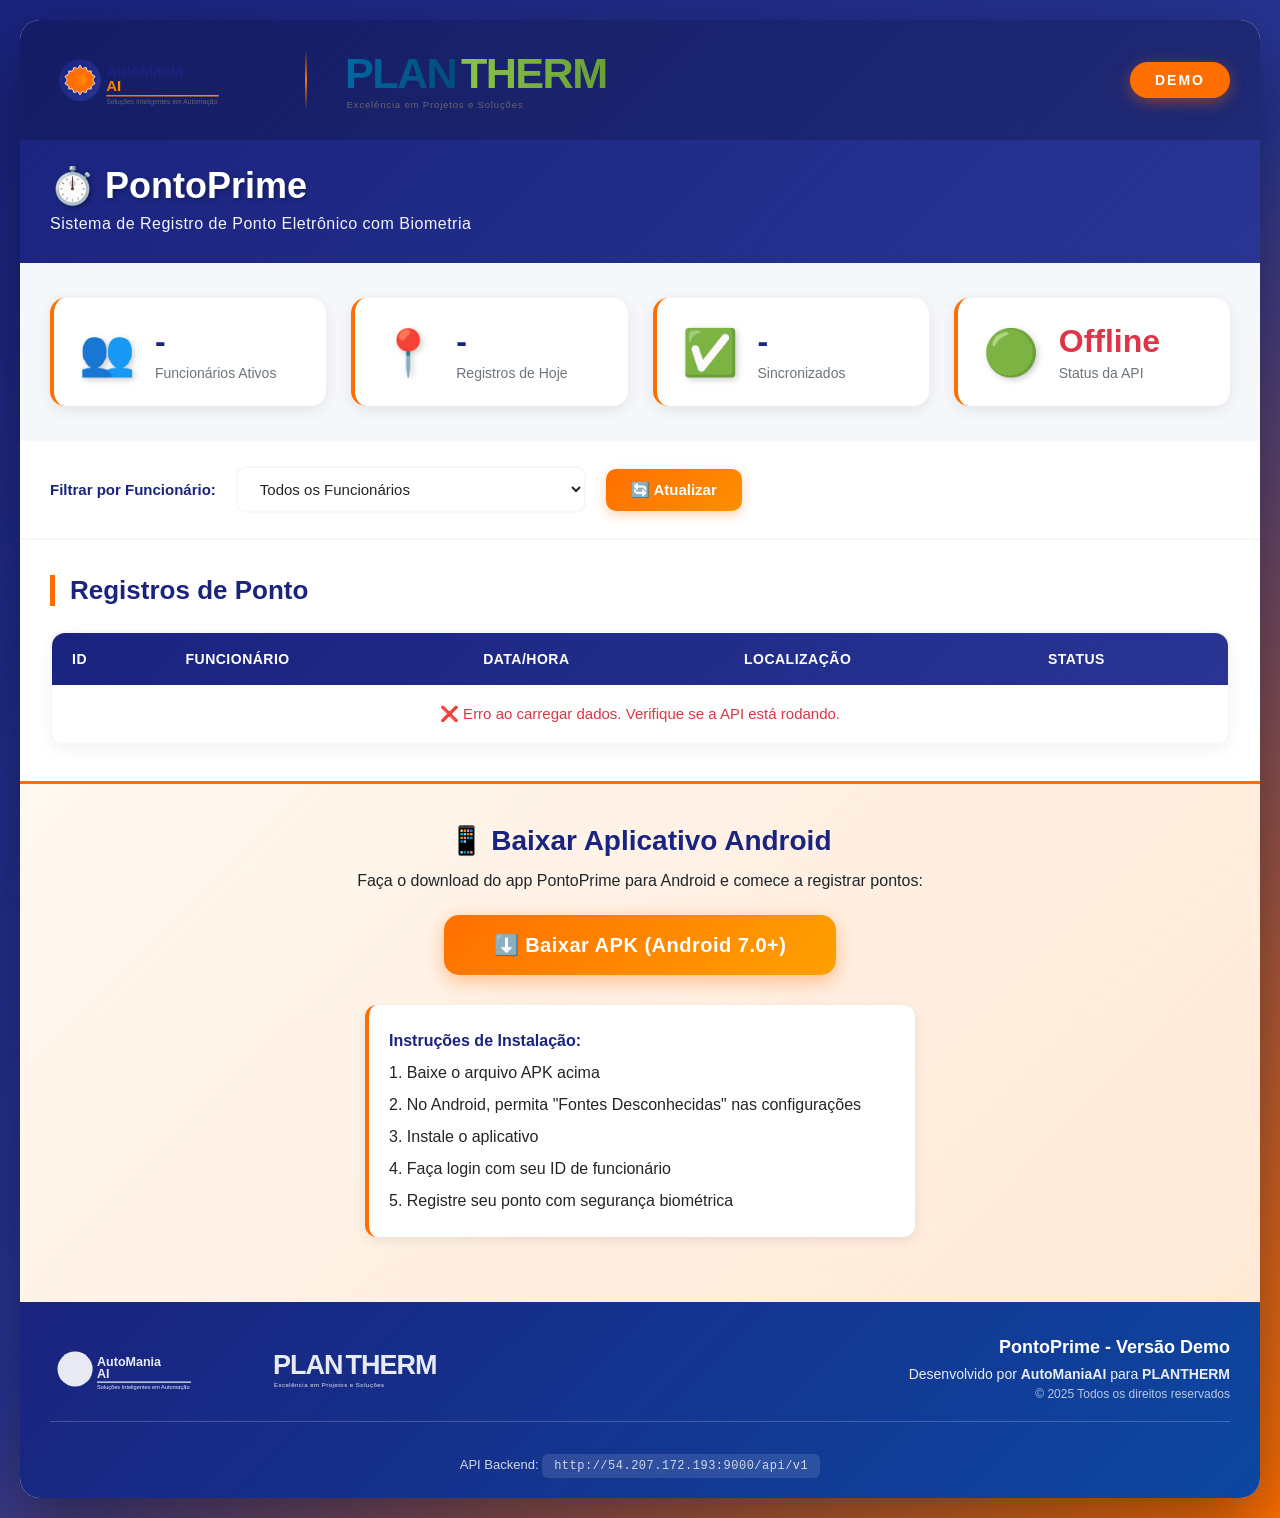
<file: src/web/index.html>
<!DOCTYPE html>
<html lang="pt-BR">
<head>
    <meta charset="UTF-8">
    <meta name="viewport" content="width=device-width, initial-scale=1.0">
    <title>PontoPrime - Painel PLANTHERM</title>
    <link rel="stylesheet" href="assets/css/style.css">
</head>
<body>
    <div class="container">
        <!-- Header Institucional -->
        <header class="header">
            <div class="header-top">
                <div class="logos-container">
                    <img src="assets/img/logo-automaniaai.svg" alt="AutoManiaAI" class="logo-automania">
                    <div class="logo-separator"></div>
                    <img src="assets/img/logo-plantherm.svg" alt="PLANTHERM" class="logo-andre">
                </div>
                <div class="demo-badge">DEMO</div>
            </div>
            <div class="header-bottom">
                <div class="system-title">
                    <h1>⏱️ PontoPrime</h1>
                    <p class="subtitle">Sistema de Registro de Ponto Eletrônico com Biometria</p>
                </div>
            </div>
        </header>

        <!-- Stats Cards -->
        <div class="stats-grid">
            <div class="stat-card">
                <div class="stat-icon">👥</div>
                <div class="stat-content">
                    <h3 id="total-employees">-</h3>
                    <p>Funcionários Ativos</p>
                </div>
            </div>
            <div class="stat-card">
                <div class="stat-icon">📍</div>
                <div class="stat-content">
                    <h3 id="total-punches">-</h3>
                    <p>Registros de Hoje</p>
                </div>
            </div>
            <div class="stat-card">
                <div class="stat-icon">✅</div>
                <div class="stat-content">
                    <h3 id="synced-punches">-</h3>
                    <p>Sincronizados</p>
                </div>
            </div>
            <div class="stat-card">
                <div class="stat-icon">🟢</div>
                <div class="stat-content">
                    <h3 id="api-status">-</h3>
                    <p>Status da API</p>
                </div>
            </div>
        </div>

        <!-- Employee Filter -->
        <div class="filter-section">
            <label for="employee-select">Filtrar por Funcionário:</label>
            <select id="employee-select">
                <option value="all">Todos os Funcionários</option>
            </select>
            <button id="refresh-btn" class="btn-refresh">🔄 Atualizar</button>
        </div>

        <!-- Records Table -->
        <div class="table-section">
            <h2>Registros de Ponto</h2>
            <div class="table-container">
                <table id="records-table">
                    <thead>
                        <tr>
                            <th>ID</th>
                            <th>Funcionário</th>
                            <th>Data/Hora</th>
                            <th>Localização</th>
                            <th>Status</th>
                        </tr>
                    </thead>
                    <tbody id="records-tbody">
                        <tr>
                            <td colspan="5" class="loading">Carregando registros...</td>
                        </tr>
                    </tbody>
                </table>
            </div>
        </div>

        <!-- Download App Section -->
        <div class="download-section">
            <h2>📱 Baixar Aplicativo Android</h2>
            <p>Faça o download do app PontoPrime para Android e comece a registrar pontos:</p>
            <a href="https://automaniaai.com.br/propostas/andre/pontoprime.apk" class="btn-download" download>
                ⬇️ Baixar APK (Android 7.0+)
            </a>
            <p class="download-note">
                <strong>Instruções de Instalação:</strong><br>
                1. Baixe o arquivo APK acima<br>
                2. No Android, permita "Fontes Desconhecidas" nas configurações<br>
                3. Instale o aplicativo<br>
                4. Faça login com seu ID de funcionário<br>
                5. Registre seu ponto com segurança biométrica
            </p>
        </div>

        <!-- Footer Institucional -->
        <footer class="footer">
            <div class="footer-content">
                <div class="footer-logos">
                    <img src="assets/img/logo-automaniaai.svg" alt="AutoManiaAI" class="footer-logo">
                    <img src="assets/img/logo-plantherm.svg" alt="PLANTHERM" class="footer-logo">
                </div>
                <div class="footer-text">
                    <p class="footer-title">PontoPrime - Versão Demo</p>
                    <p class="footer-subtitle">Desenvolvido por <strong>AutoManiaAI</strong> para <strong>PLANTHERM</strong></p>
                    <p class="footer-info">&copy; 2025 Todos os direitos reservados</p>
                </div>
            </div>
            <div class="footer-tech">
                <p class="api-endpoint">API Backend: <code id="api-url">Carregando...</code></p>
            </div>
        </footer>
    </div>

    <script src="assets/js/config.js"></script>
    <script src="assets/js/app.js"></script>
</body>
</html>
</file>
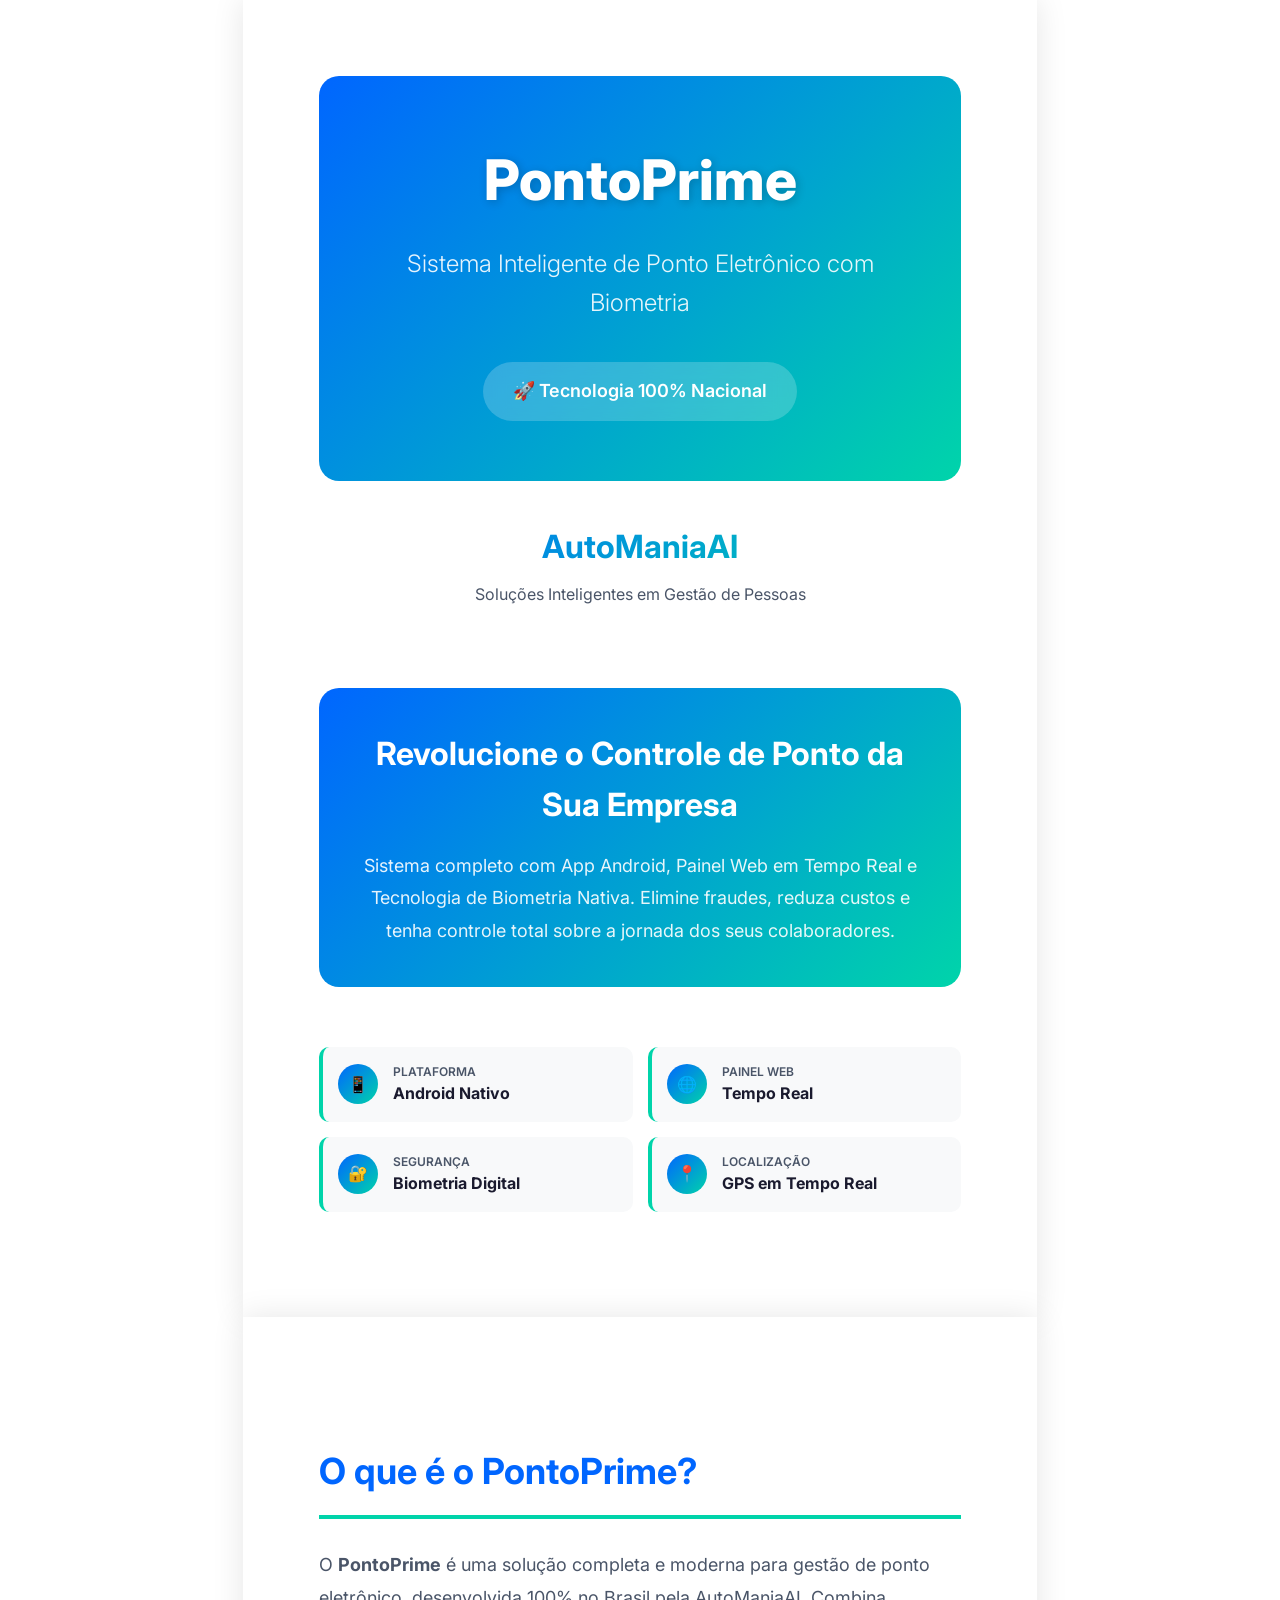
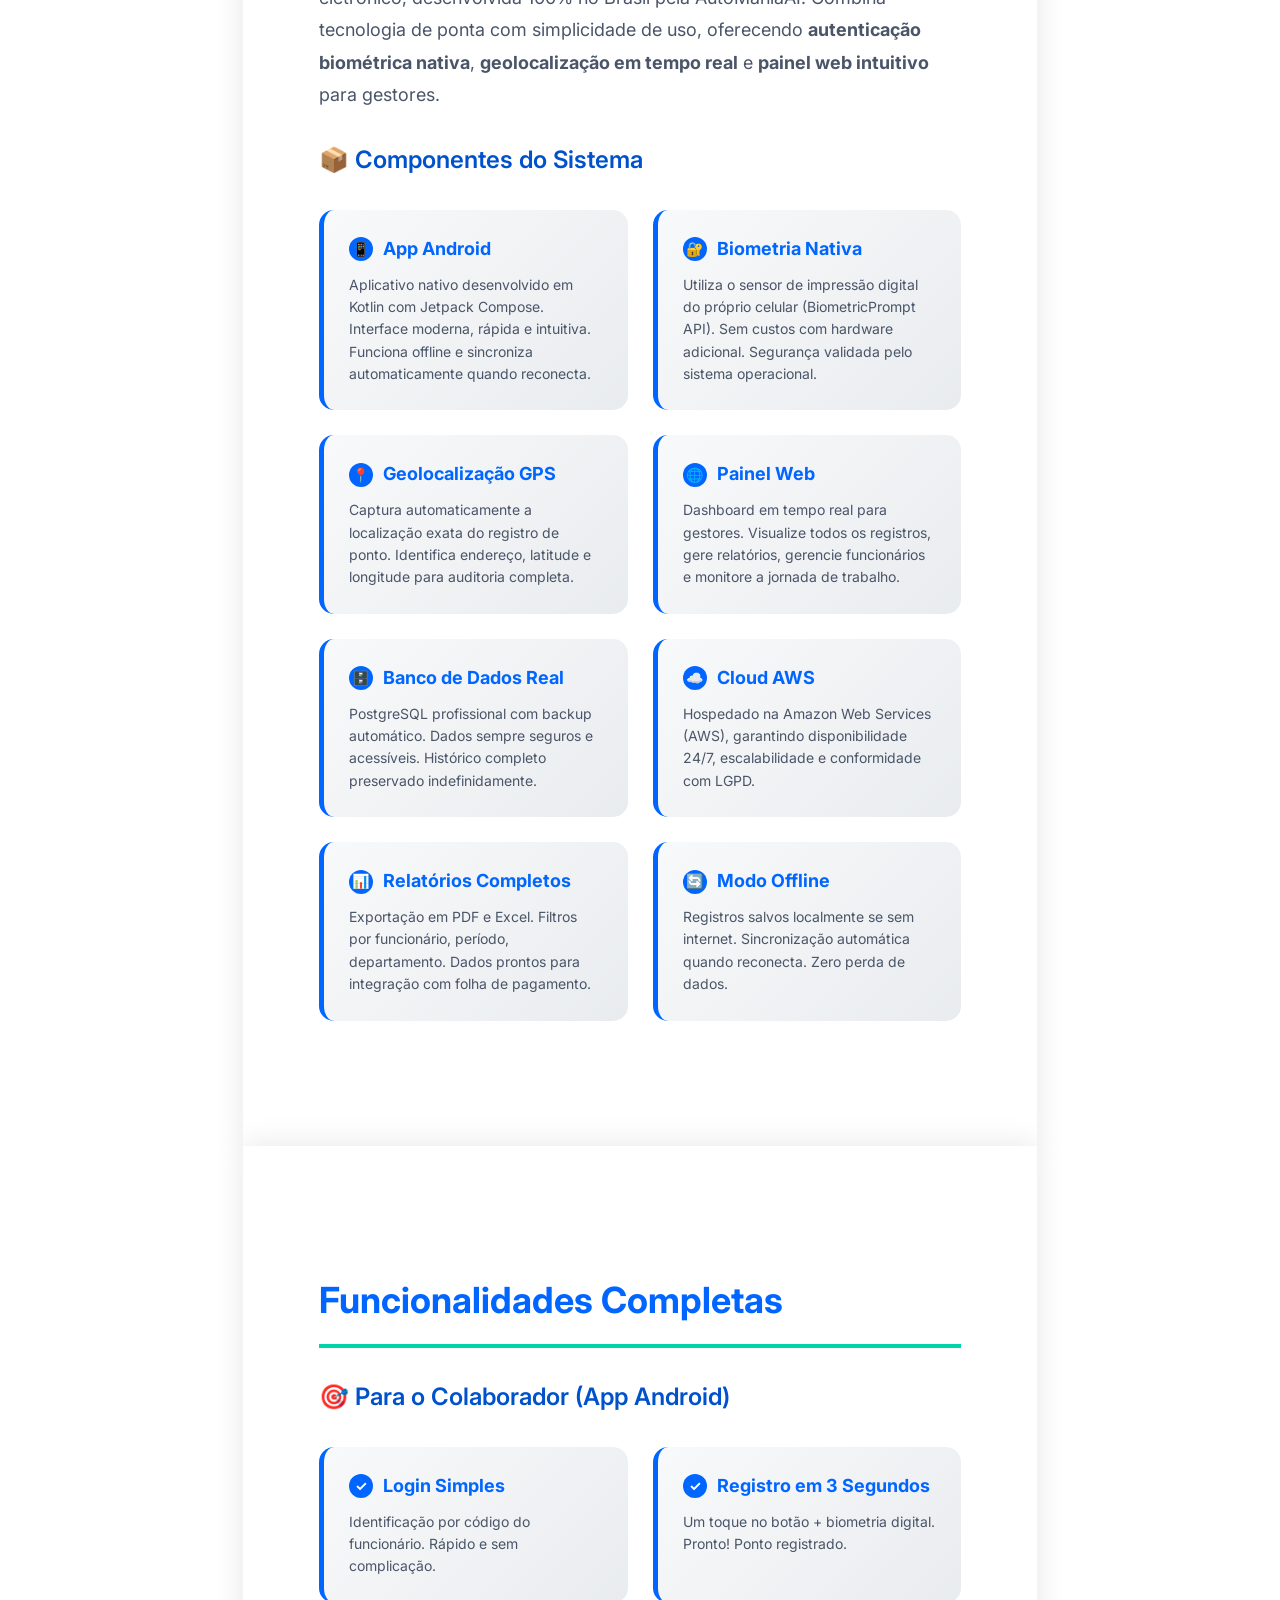
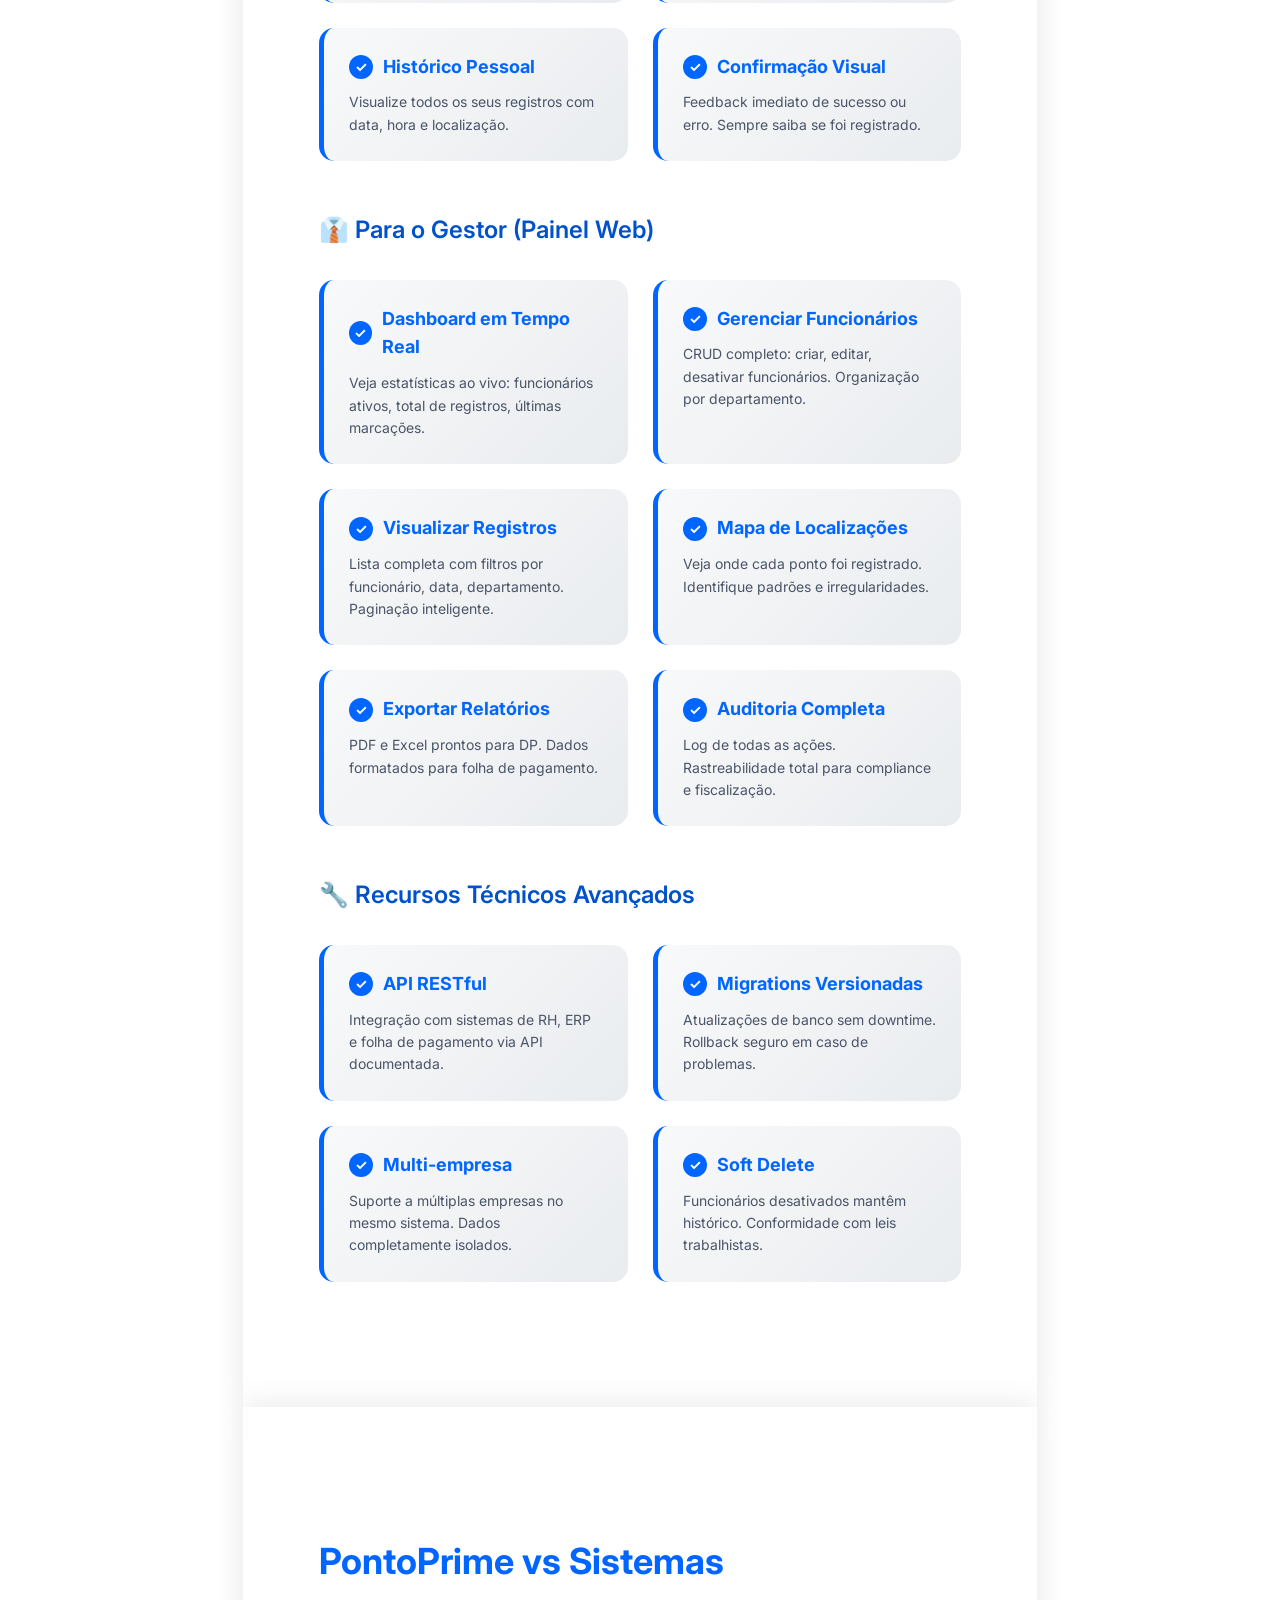
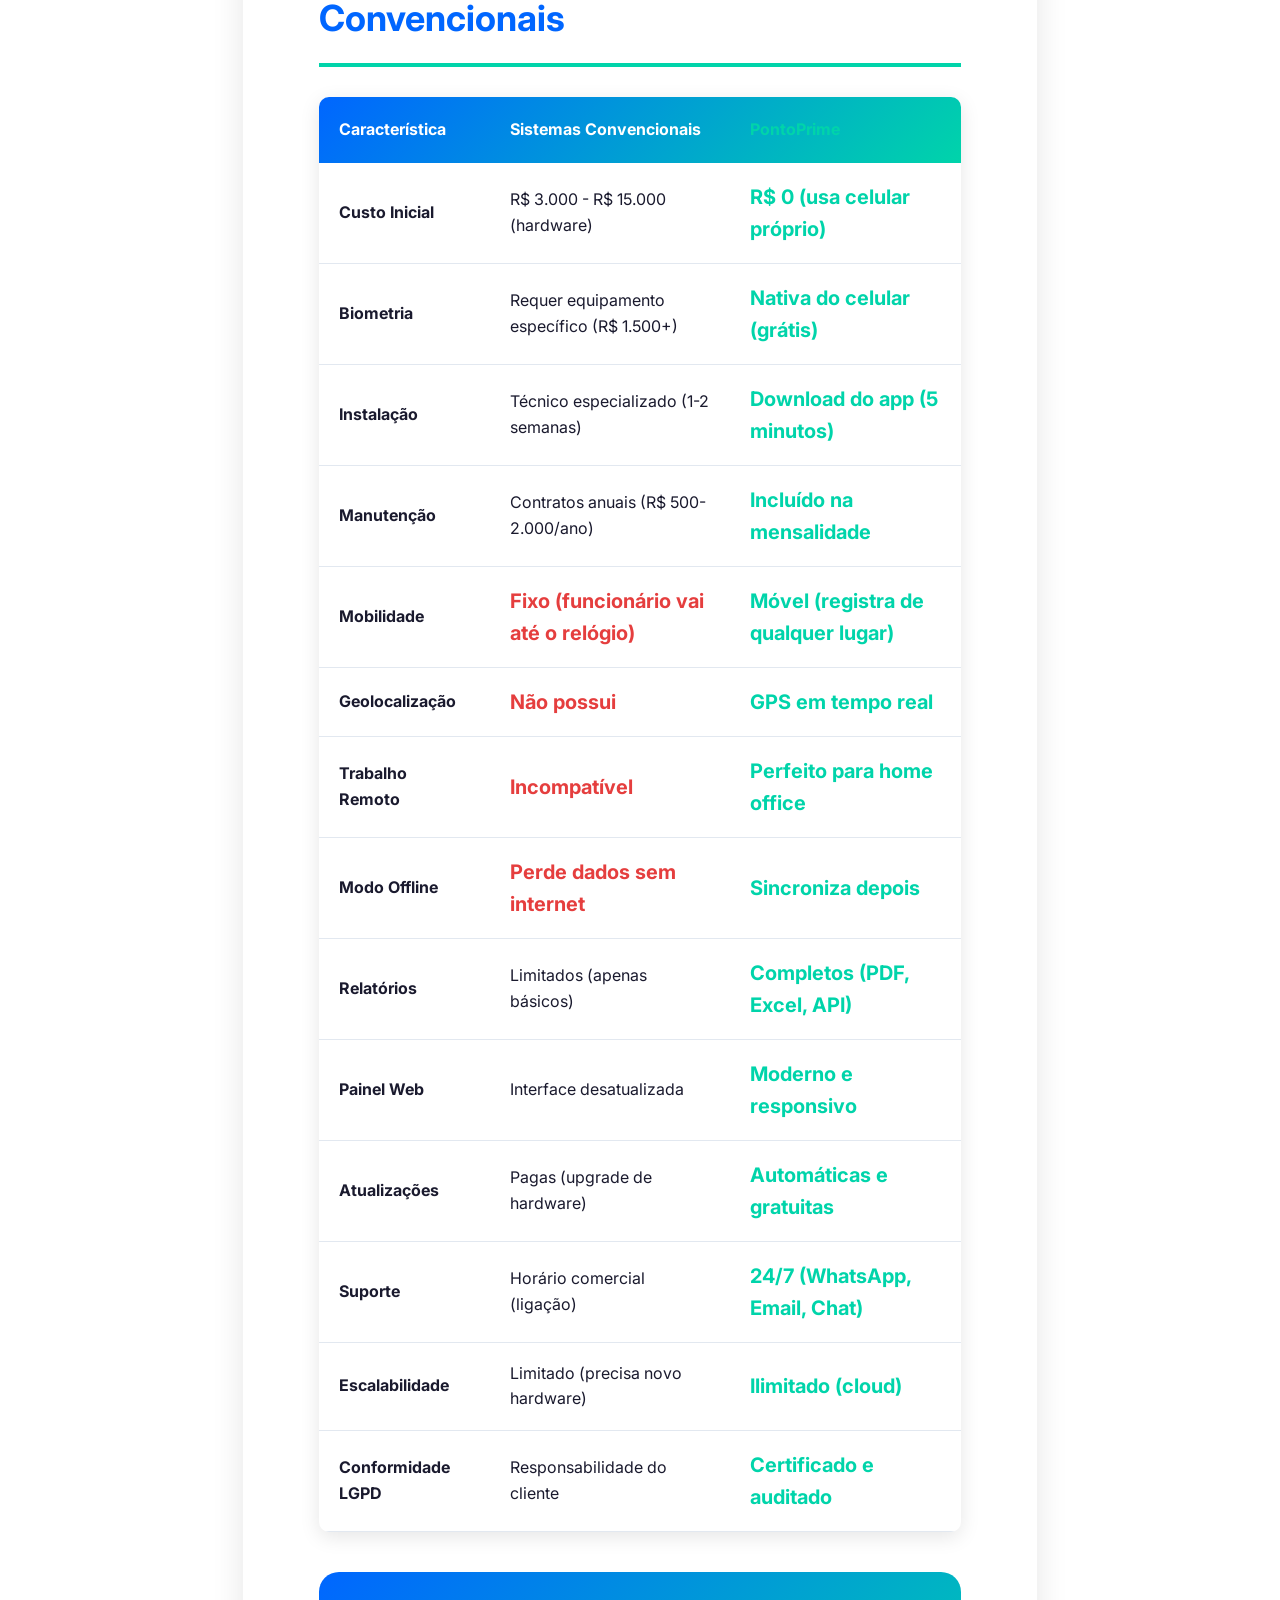
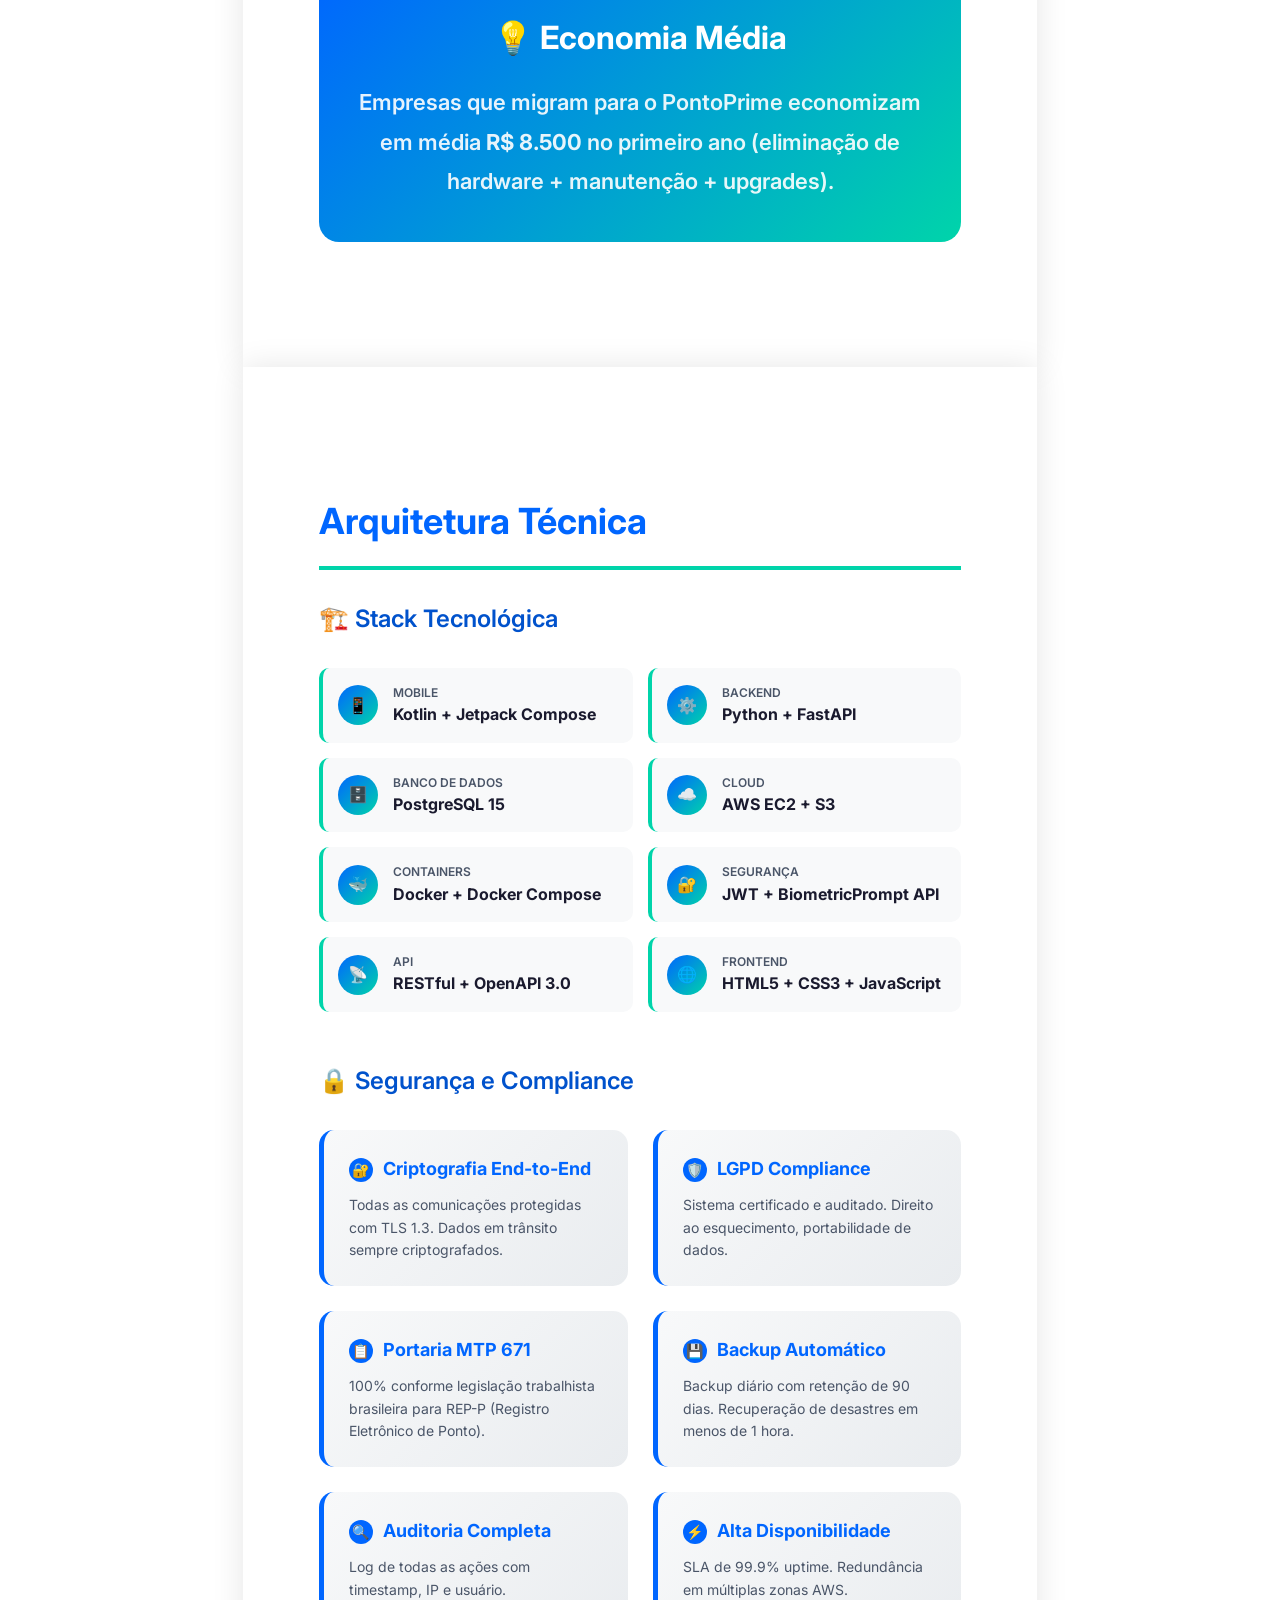
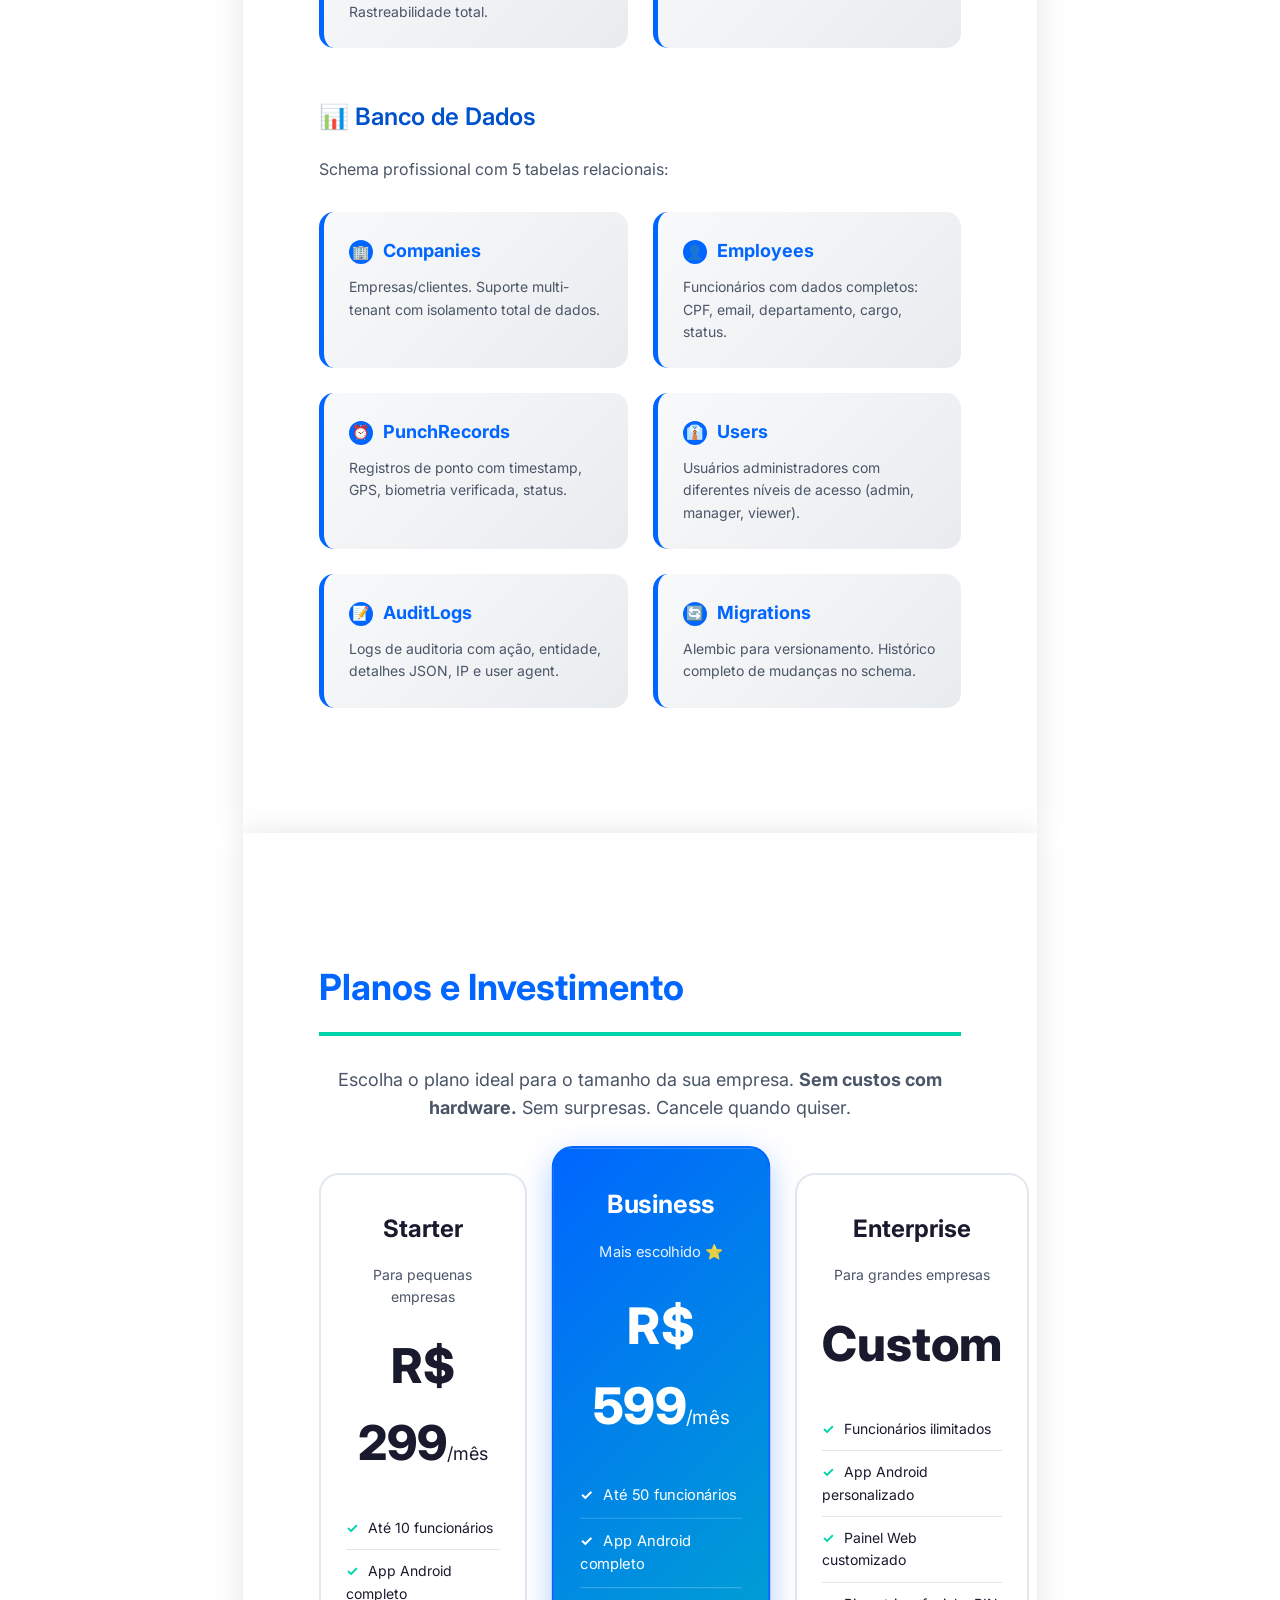
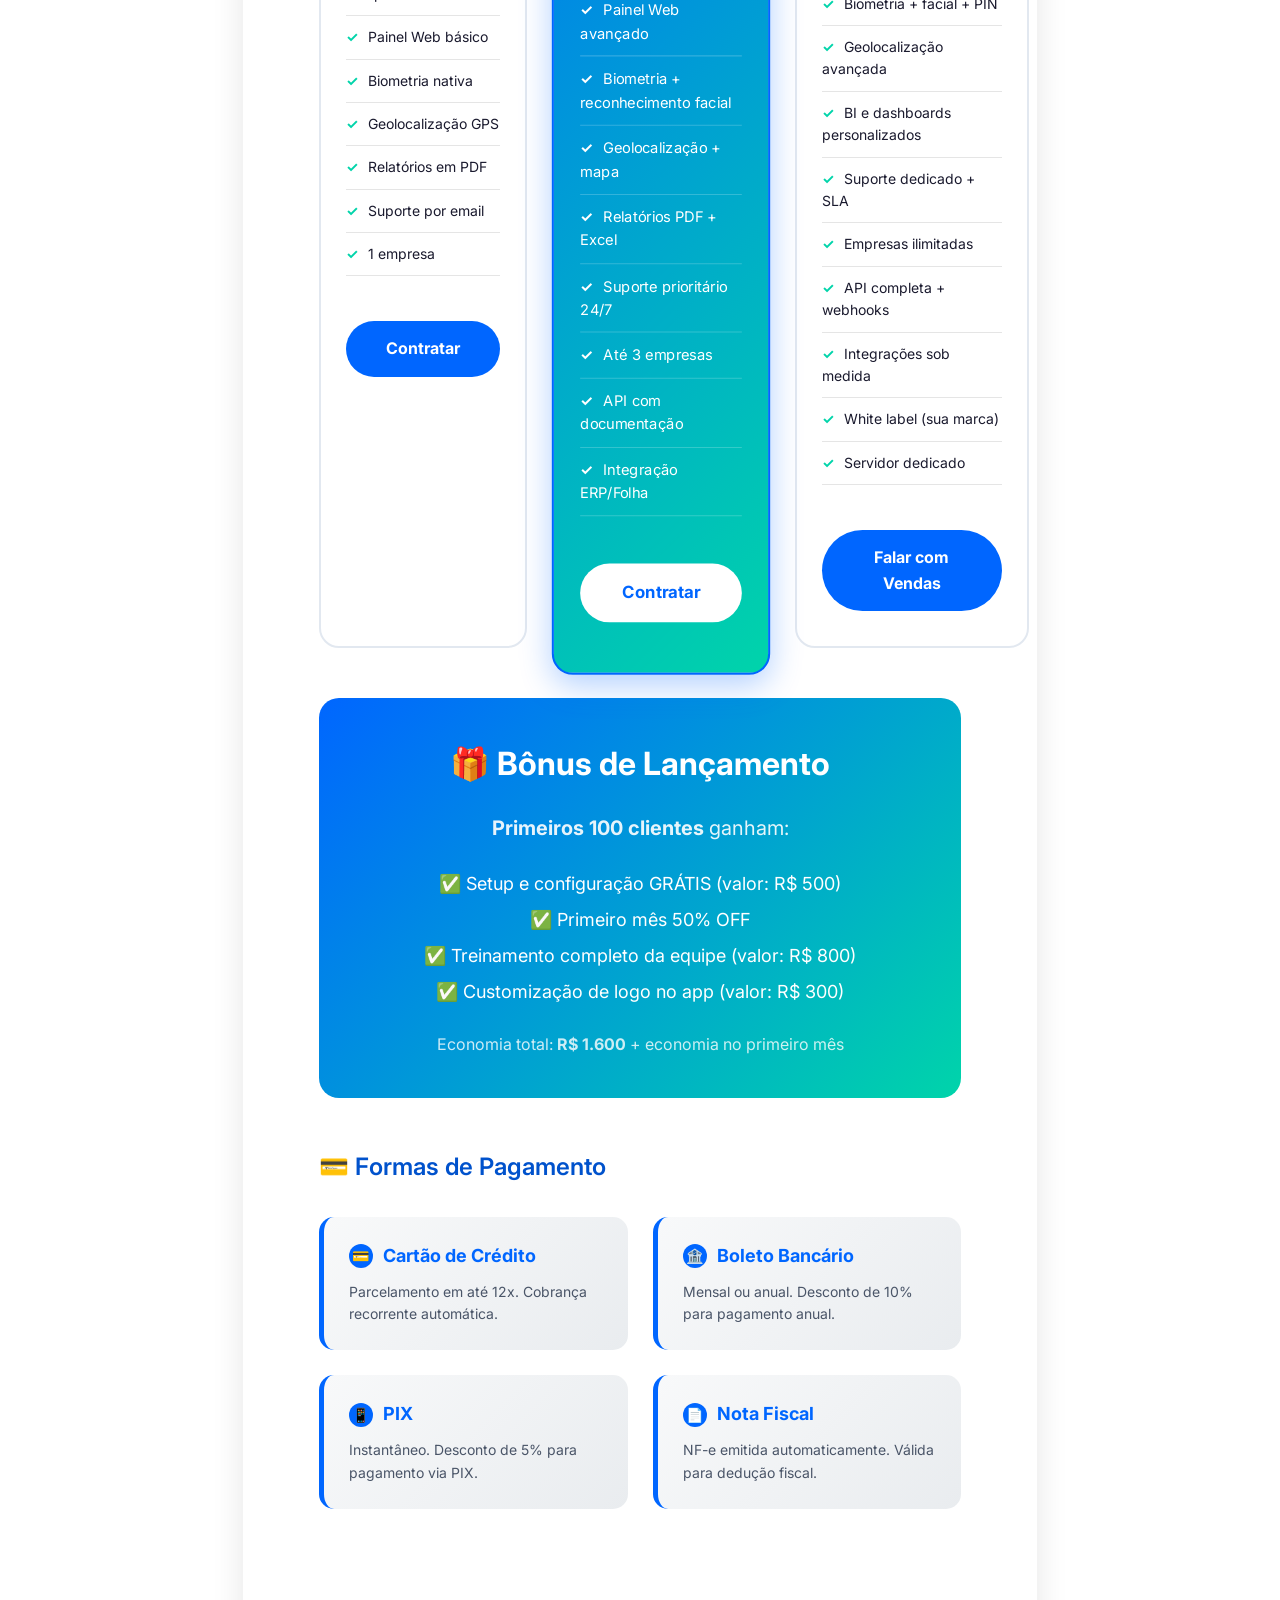
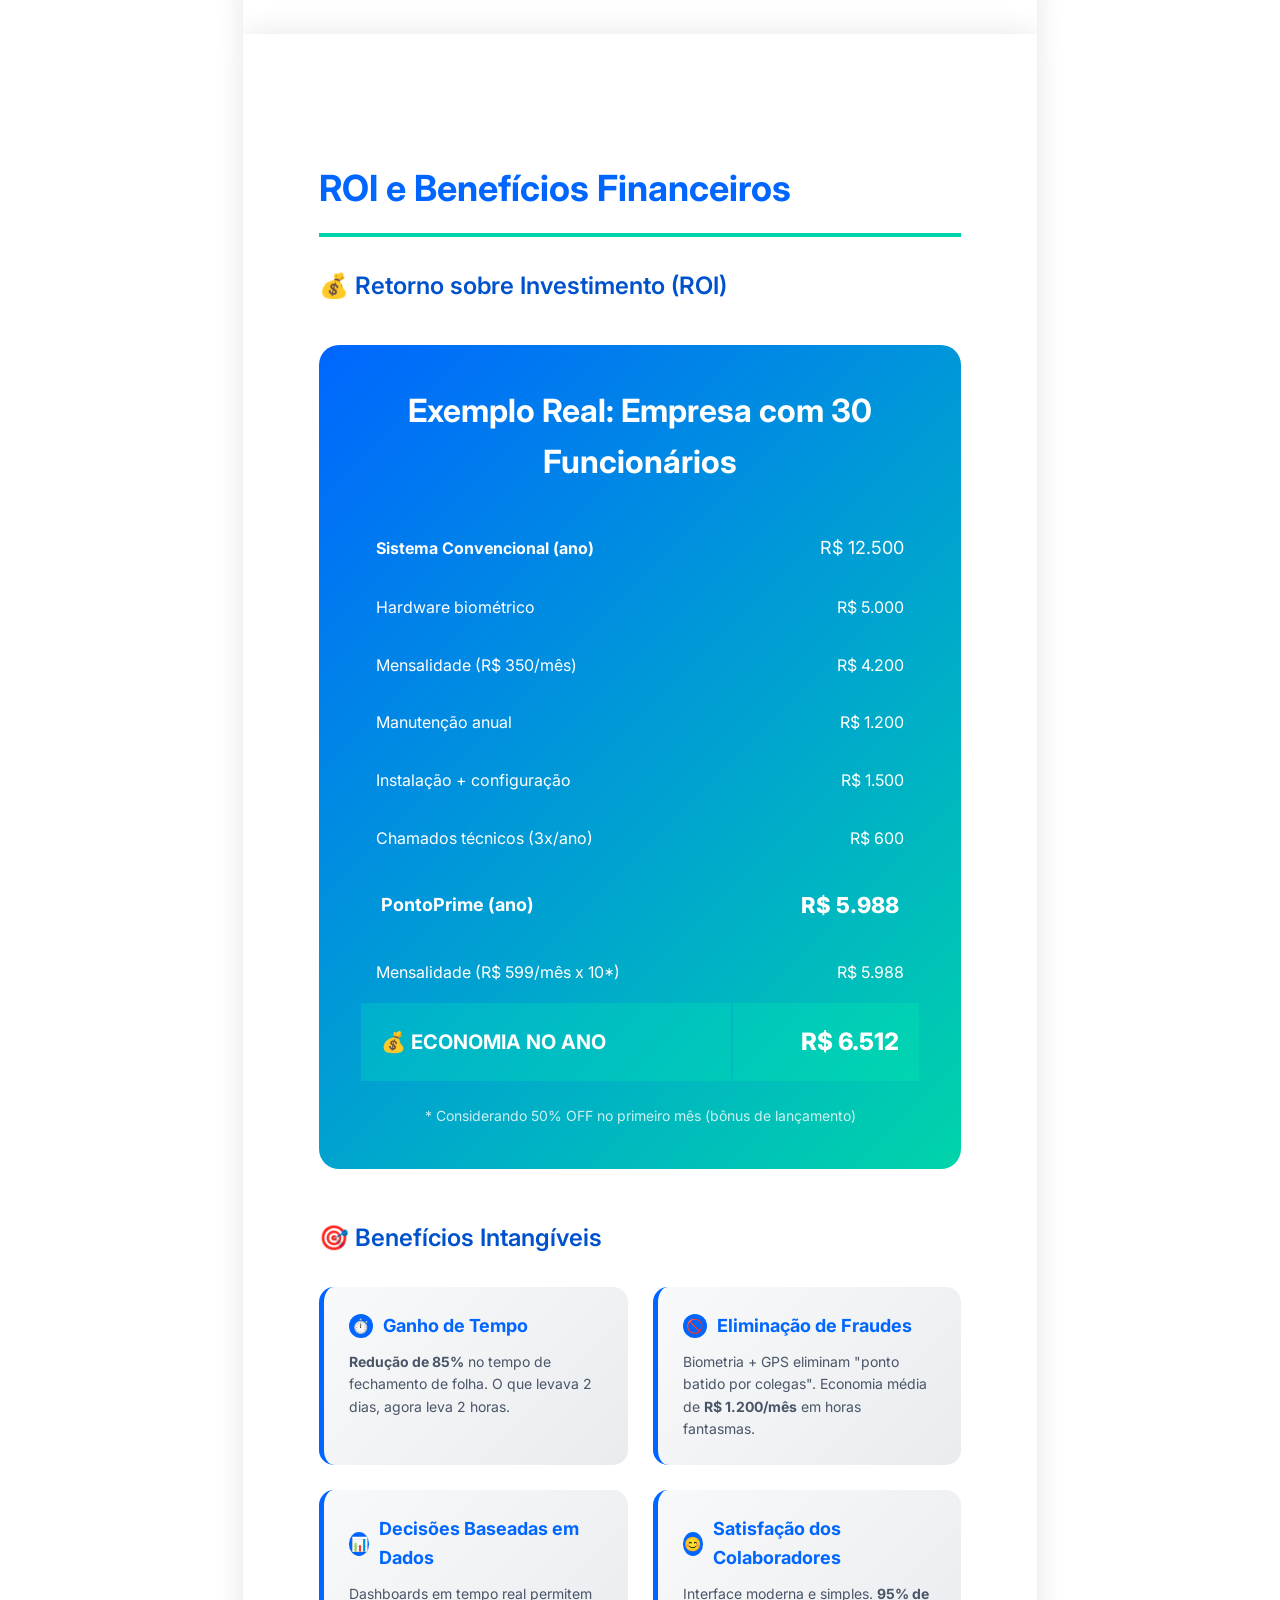
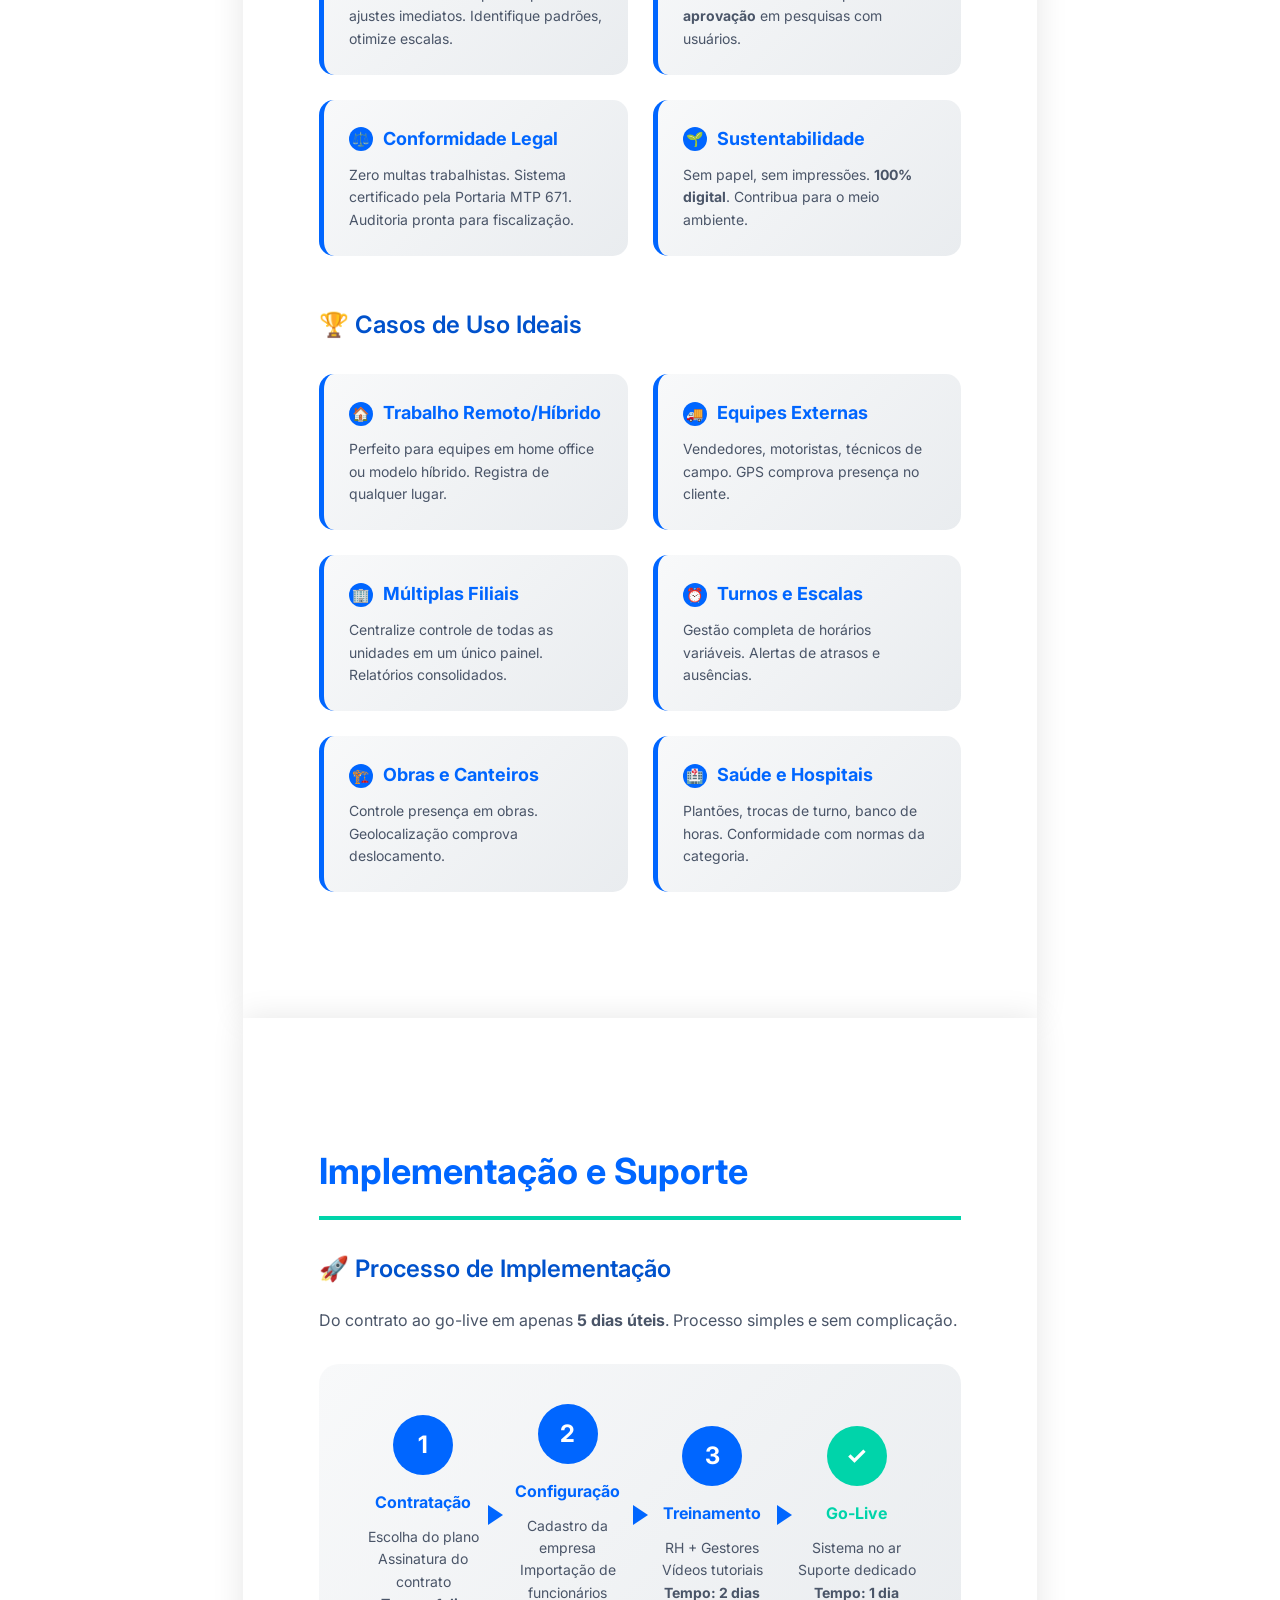
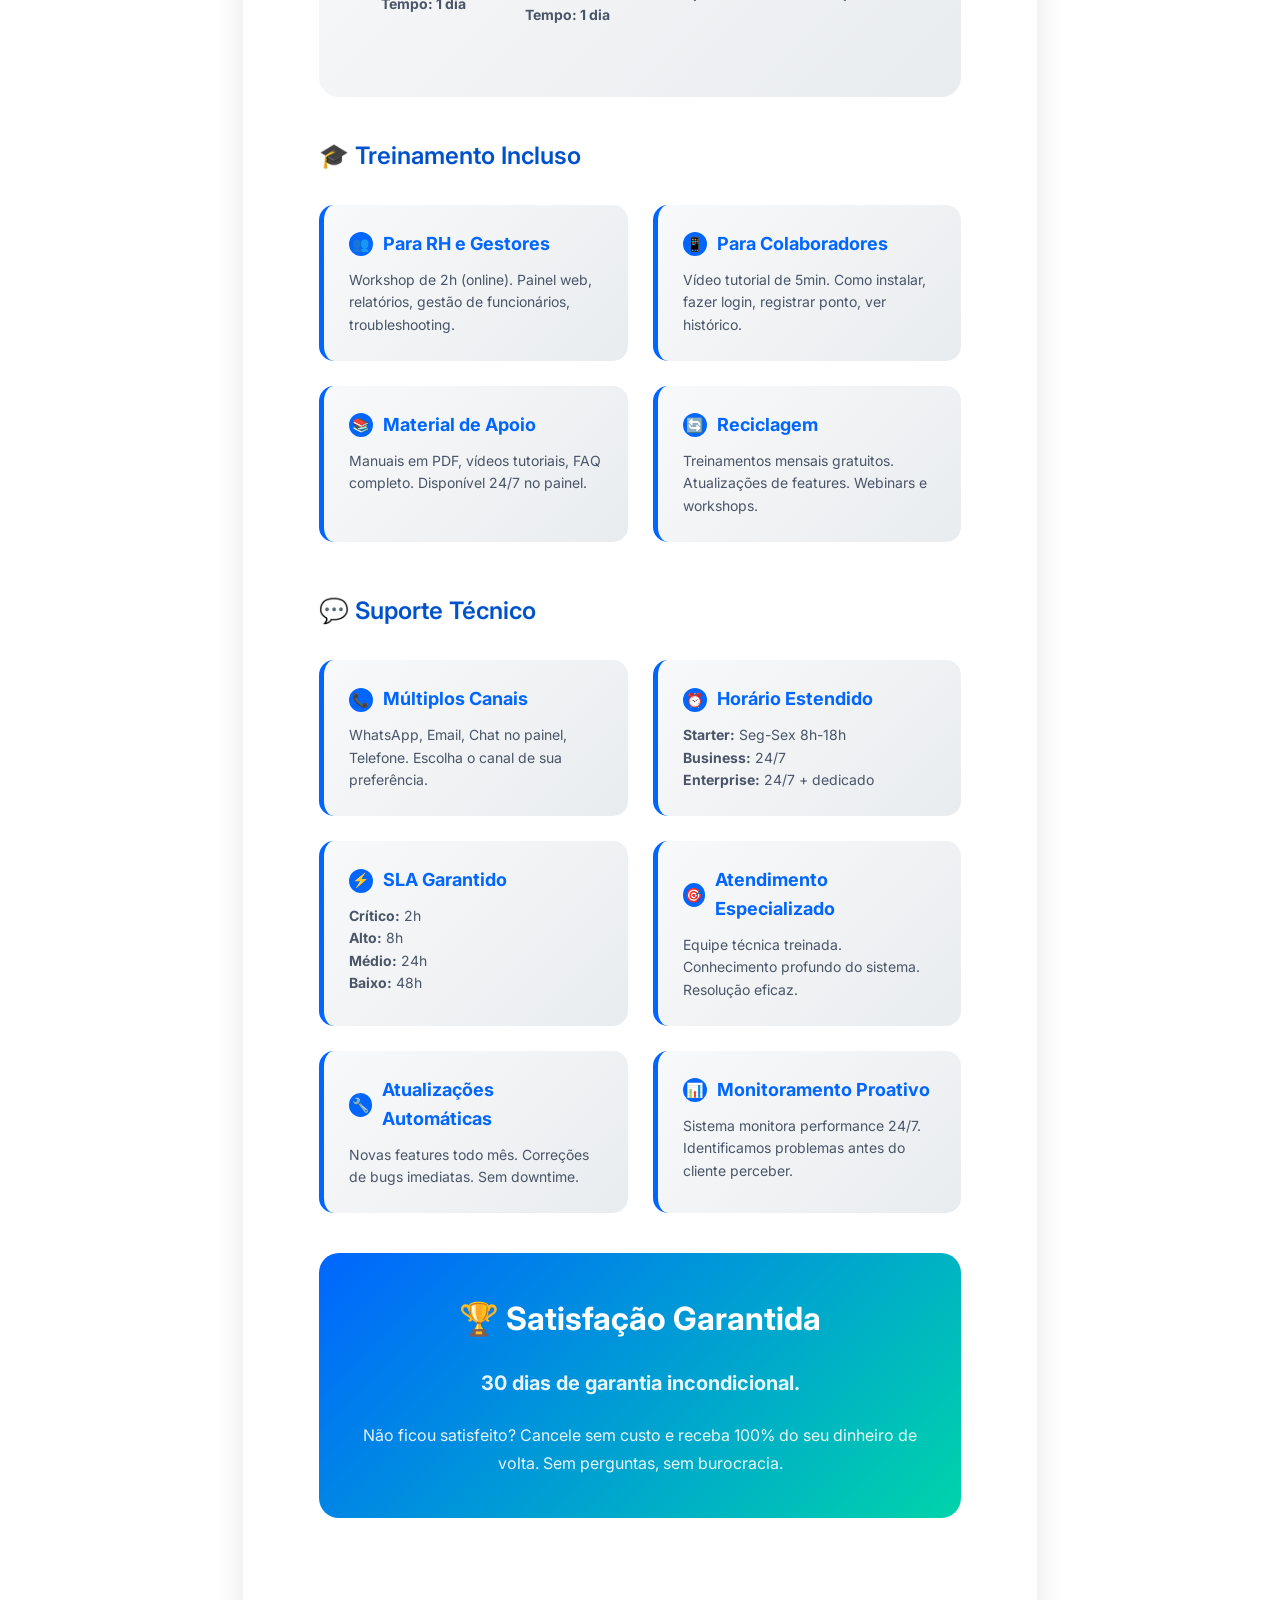
<file: PROPOSTA_COMERCIAL_PONTOPRIME.html>
<!DOCTYPE html>
<html lang="pt-BR">
<head>
    <meta charset="UTF-8">
    <meta name="viewport" content="width=device-width, initial-scale=1.0">
    <title>PontoPrime - Proposta Comercial</title>
    <style>
        @import url('https://fonts.googleapis.com/css2?family=Inter:wght@300;400;600;700;800&display=swap');

        * {
            margin: 0;
            padding: 0;
            box-sizing: border-box;
        }

        :root {
            /* Cores AutoManiaAI - Tech Modernas */
            --primary: #0066FF;
            --primary-dark: #0052CC;
            --secondary: #00D4AA;
            --accent: #FF6B35;
            --dark: #1A1A2E;
            --gray: #4A5568;
            --light-gray: #E2E8F0;
            --white: #FFFFFF;

            /* Gradientes */
            --gradient-primary: linear-gradient(135deg, #0066FF 0%, #00D4AA 100%);
            --gradient-dark: linear-gradient(135deg, #1A1A2E 0%, #16213E 100%);
        }

        body {
            font-family: 'Inter', sans-serif;
            line-height: 1.6;
            color: var(--dark);
            background: var(--white);
        }

        .page {
            width: 210mm;
            min-height: 297mm;
            padding: 20mm;
            margin: 0 auto;
            background: white;
            box-shadow: 0 0 30px rgba(0,0,0,0.1);
        }

        /* CAPA */
        .cover {
            background: var(--gradient-primary);
            color: white;
            text-align: center;
            padding: 60px 40px;
            border-radius: 20px;
            margin-bottom: 40px;
        }

        .cover h1 {
            font-size: 56px;
            font-weight: 800;
            margin-bottom: 20px;
            text-shadow: 2px 2px 10px rgba(0,0,0,0.2);
        }

        .cover .tagline {
            font-size: 24px;
            font-weight: 300;
            margin-bottom: 40px;
            opacity: 0.9;
        }

        .cover .badge {
            display: inline-block;
            background: rgba(255,255,255,0.2);
            padding: 15px 30px;
            border-radius: 50px;
            font-size: 18px;
            font-weight: 600;
            backdrop-filter: blur(10px);
        }

        /* LOGO AREA */
        .logo-area {
            text-align: center;
            margin: 40px 0;
        }

        .logo-area .company {
            font-size: 32px;
            font-weight: 700;
            background: var(--gradient-primary);
            -webkit-background-clip: text;
            -webkit-text-fill-color: transparent;
            background-clip: text;
        }

        /* SEÇÕES */
        .section {
            margin: 50px 0;
        }

        .section-title {
            font-size: 36px;
            font-weight: 700;
            color: var(--primary);
            margin-bottom: 30px;
            padding-bottom: 15px;
            border-bottom: 4px solid var(--secondary);
        }

        .section-subtitle {
            font-size: 24px;
            font-weight: 600;
            color: var(--primary-dark);
            margin: 30px 0 20px 0;
        }

        /* GRID DE FEATURES */
        .features-grid {
            display: grid;
            grid-template-columns: repeat(2, 1fr);
            gap: 25px;
            margin: 30px 0;
        }

        .feature-card {
            background: linear-gradient(135deg, #f8f9fa 0%, #e9ecef 100%);
            padding: 25px;
            border-radius: 15px;
            border-left: 5px solid var(--primary);
            transition: transform 0.3s;
        }

        .feature-card:hover {
            transform: translateX(5px);
        }

        .feature-card h3 {
            color: var(--primary);
            font-size: 18px;
            font-weight: 700;
            margin-bottom: 10px;
            display: flex;
            align-items: center;
        }

        .feature-card .icon {
            width: 24px;
            height: 24px;
            background: var(--primary);
            color: white;
            border-radius: 50%;
            display: inline-flex;
            align-items: center;
            justify-content: center;
            margin-right: 10px;
            font-size: 14px;
        }

        .feature-card p {
            color: var(--gray);
            font-size: 14px;
            line-height: 1.6;
        }

        /* COMPARAÇÃO */
        .comparison-table {
            width: 100%;
            border-collapse: collapse;
            margin: 30px 0;
            box-shadow: 0 5px 20px rgba(0,0,0,0.1);
            border-radius: 10px;
            overflow: hidden;
        }

        .comparison-table thead {
            background: var(--gradient-primary);
            color: white;
        }

        .comparison-table th {
            padding: 20px;
            font-weight: 700;
            font-size: 16px;
            text-align: left;
        }

        .comparison-table td {
            padding: 18px 20px;
            border-bottom: 1px solid var(--light-gray);
        }

        .comparison-table tbody tr:hover {
            background: #f8f9fa;
        }

        .check {
            color: var(--secondary);
            font-weight: 700;
            font-size: 20px;
        }

        .cross {
            color: #E53E3E;
            font-weight: 700;
            font-size: 20px;
        }

        /* PRICING */
        .pricing-grid {
            display: grid;
            grid-template-columns: repeat(3, 1fr);
            gap: 30px;
            margin: 40px 0;
        }

        .pricing-card {
            background: white;
            border: 2px solid var(--light-gray);
            border-radius: 20px;
            padding: 35px 25px;
            text-align: center;
            transition: all 0.3s;
        }

        .pricing-card.featured {
            border-color: var(--primary);
            background: var(--gradient-primary);
            color: white;
            transform: scale(1.05);
            box-shadow: 0 10px 30px rgba(0,102,255,0.3);
        }

        .pricing-card:hover {
            transform: translateY(-10px);
            box-shadow: 0 10px 30px rgba(0,0,0,0.2);
        }

        .pricing-card h3 {
            font-size: 24px;
            font-weight: 700;
            margin-bottom: 15px;
        }

        .pricing-card .price {
            font-size: 48px;
            font-weight: 800;
            margin: 20px 0;
        }

        .pricing-card .price small {
            font-size: 18px;
            font-weight: 400;
        }

        .pricing-card ul {
            list-style: none;
            text-align: left;
            margin: 25px 0;
        }

        .pricing-card ul li {
            padding: 10px 0;
            border-bottom: 1px solid rgba(0,0,0,0.1);
            font-size: 14px;
        }

        .pricing-card.featured ul li {
            border-bottom-color: rgba(255,255,255,0.2);
        }

        .pricing-card ul li:before {
            content: "✓";
            margin-right: 10px;
            color: var(--secondary);
            font-weight: 700;
        }

        .pricing-card.featured ul li:before {
            color: white;
        }

        .btn {
            display: inline-block;
            padding: 15px 40px;
            background: var(--primary);
            color: white;
            text-decoration: none;
            border-radius: 50px;
            font-weight: 700;
            transition: all 0.3s;
            margin-top: 20px;
        }

        .btn:hover {
            background: var(--primary-dark);
            transform: translateY(-2px);
            box-shadow: 0 5px 15px rgba(0,102,255,0.3);
        }

        .pricing-card.featured .btn {
            background: white;
            color: var(--primary);
        }

        /* SPECS LIST */
        .specs-list {
            display: grid;
            grid-template-columns: repeat(2, 1fr);
            gap: 15px;
            margin: 30px 0;
        }

        .spec-item {
            display: flex;
            align-items: center;
            padding: 15px;
            background: #f8f9fa;
            border-radius: 10px;
            border-left: 4px solid var(--secondary);
        }

        .spec-item .icon {
            width: 40px;
            height: 40px;
            background: var(--gradient-primary);
            border-radius: 50%;
            display: flex;
            align-items: center;
            justify-content: center;
            color: white;
            margin-right: 15px;
            font-weight: 700;
        }

        .spec-item .text {
            flex: 1;
        }

        .spec-item .label {
            font-size: 12px;
            color: var(--gray);
            text-transform: uppercase;
            font-weight: 600;
        }

        .spec-item .value {
            font-size: 16px;
            font-weight: 700;
            color: var(--dark);
        }

        /* HIGHLIGHT BOX */
        .highlight-box {
            background: var(--gradient-primary);
            color: white;
            padding: 40px;
            border-radius: 20px;
            margin: 40px 0;
            text-align: center;
        }

        .highlight-box h2 {
            font-size: 32px;
            margin-bottom: 20px;
        }

        .highlight-box p {
            font-size: 18px;
            opacity: 0.9;
            line-height: 1.8;
        }

        /* FOOTER */
        .footer {
            text-align: center;
            margin-top: 60px;
            padding: 30px;
            border-top: 2px solid var(--light-gray);
        }

        .footer .company-name {
            font-size: 24px;
            font-weight: 700;
            color: var(--primary);
        }

        .footer .contact {
            margin-top: 15px;
            color: var(--gray);
        }

        @media print {
            .page {
                width: 100%;
                margin: 0;
                box-shadow: none;
            }

            .page-break {
                page-break-before: always;
            }
        }
    </style>
</head>
<body>

<!-- PÁGINA 1: CAPA -->
<div class="page">
    <div class="cover">
        <h1>PontoPrime</h1>
        <p class="tagline">Sistema Inteligente de Ponto Eletrônico com Biometria</p>
        <div class="badge">🚀 Tecnologia 100% Nacional</div>
    </div>

    <div class="logo-area">
        <p class="company">AutoManiaAI</p>
        <p style="color: var(--gray); margin-top: 10px;">Soluções Inteligentes em Gestão de Pessoas</p>
    </div>

    <div class="highlight-box" style="margin-top: 80px;">
        <h2>Revolucione o Controle de Ponto da Sua Empresa</h2>
        <p>
            Sistema completo com App Android, Painel Web em Tempo Real e Tecnologia de Biometria Nativa.
            Elimine fraudes, reduza custos e tenha controle total sobre a jornada dos seus colaboradores.
        </p>
    </div>

    <div class="specs-list" style="margin-top: 60px;">
        <div class="spec-item">
            <div class="icon">📱</div>
            <div class="text">
                <div class="label">Plataforma</div>
                <div class="value">Android Nativo</div>
            </div>
        </div>
        <div class="spec-item">
            <div class="icon">🌐</div>
            <div class="text">
                <div class="label">Painel Web</div>
                <div class="value">Tempo Real</div>
            </div>
        </div>
        <div class="spec-item">
            <div class="icon">🔐</div>
            <div class="text">
                <div class="label">Segurança</div>
                <div class="value">Biometria Digital</div>
            </div>
        </div>
        <div class="spec-item">
            <div class="icon">📍</div>
            <div class="text">
                <div class="label">Localização</div>
                <div class="value">GPS em Tempo Real</div>
            </div>
        </div>
    </div>
</div>

<!-- PÁGINA 2: O QUE É O PONTOPRIME -->
<div class="page page-break">
    <div class="section">
        <h2 class="section-title">O que é o PontoPrime?</h2>
        <p style="font-size: 18px; color: var(--gray); line-height: 1.8; margin-bottom: 30px;">
            O <strong>PontoPrime</strong> é uma solução completa e moderna para gestão de ponto eletrônico,
            desenvolvida 100% no Brasil pela AutoManiaAI. Combina tecnologia de ponta com simplicidade de uso,
            oferecendo <strong>autenticação biométrica nativa</strong>, <strong>geolocalização em tempo real</strong>
            e <strong>painel web intuitivo</strong> para gestores.
        </p>

        <h3 class="section-subtitle">📦 Componentes do Sistema</h3>

        <div class="features-grid">
            <div class="feature-card">
                <h3><span class="icon">📱</span> App Android</h3>
                <p>
                    Aplicativo nativo desenvolvido em Kotlin com Jetpack Compose. Interface moderna,
                    rápida e intuitiva. Funciona offline e sincroniza automaticamente quando reconecta.
                </p>
            </div>

            <div class="feature-card">
                <h3><span class="icon">🔐</span> Biometria Nativa</h3>
                <p>
                    Utiliza o sensor de impressão digital do próprio celular (BiometricPrompt API).
                    Sem custos com hardware adicional. Segurança validada pelo sistema operacional.
                </p>
            </div>

            <div class="feature-card">
                <h3><span class="icon">📍</span> Geolocalização GPS</h3>
                <p>
                    Captura automaticamente a localização exata do registro de ponto.
                    Identifica endereço, latitude e longitude para auditoria completa.
                </p>
            </div>

            <div class="feature-card">
                <h3><span class="icon">🌐</span> Painel Web</h3>
                <p>
                    Dashboard em tempo real para gestores. Visualize todos os registros,
                    gere relatórios, gerencie funcionários e monitore a jornada de trabalho.
                </p>
            </div>

            <div class="feature-card">
                <h3><span class="icon">🗄️</span> Banco de Dados Real</h3>
                <p>
                    PostgreSQL profissional com backup automático. Dados sempre seguros e acessíveis.
                    Histórico completo preservado indefinidamente.
                </p>
            </div>

            <div class="feature-card">
                <h3><span class="icon">☁️</span> Cloud AWS</h3>
                <p>
                    Hospedado na Amazon Web Services (AWS), garantindo disponibilidade 24/7,
                    escalabilidade e conformidade com LGPD.
                </p>
            </div>

            <div class="feature-card">
                <h3><span class="icon">📊</span> Relatórios Completos</h3>
                <p>
                    Exportação em PDF e Excel. Filtros por funcionário, período, departamento.
                    Dados prontos para integração com folha de pagamento.
                </p>
            </div>

            <div class="feature-card">
                <h3><span class="icon">🔄</span> Modo Offline</h3>
                <p>
                    Registros salvos localmente se sem internet. Sincronização automática
                    quando reconecta. Zero perda de dados.
                </p>
            </div>
        </div>
    </div>
</div>

<!-- PÁGINA 3: FUNCIONALIDADES DETALHADAS -->
<div class="page page-break">
    <div class="section">
        <h2 class="section-title">Funcionalidades Completas</h2>

        <h3 class="section-subtitle">🎯 Para o Colaborador (App Android)</h3>
        <div class="features-grid">
            <div class="feature-card">
                <h3><span class="icon">✓</span> Login Simples</h3>
                <p>Identificação por código do funcionário. Rápido e sem complicação.</p>
            </div>
            <div class="feature-card">
                <h3><span class="icon">✓</span> Registro em 3 Segundos</h3>
                <p>Um toque no botão + biometria digital. Pronto! Ponto registrado.</p>
            </div>
            <div class="feature-card">
                <h3><span class="icon">✓</span> Histórico Pessoal</h3>
                <p>Visualize todos os seus registros com data, hora e localização.</p>
            </div>
            <div class="feature-card">
                <h3><span class="icon">✓</span> Confirmação Visual</h3>
                <p>Feedback imediato de sucesso ou erro. Sempre saiba se foi registrado.</p>
            </div>
        </div>

        <h3 class="section-subtitle" style="margin-top: 50px;">👔 Para o Gestor (Painel Web)</h3>
        <div class="features-grid">
            <div class="feature-card">
                <h3><span class="icon">✓</span> Dashboard em Tempo Real</h3>
                <p>Veja estatísticas ao vivo: funcionários ativos, total de registros, últimas marcações.</p>
            </div>
            <div class="feature-card">
                <h3><span class="icon">✓</span> Gerenciar Funcionários</h3>
                <p>CRUD completo: criar, editar, desativar funcionários. Organização por departamento.</p>
            </div>
            <div class="feature-card">
                <h3><span class="icon">✓</span> Visualizar Registros</h3>
                <p>Lista completa com filtros por funcionário, data, departamento. Paginação inteligente.</p>
            </div>
            <div class="feature-card">
                <h3><span class="icon">✓</span> Mapa de Localizações</h3>
                <p>Veja onde cada ponto foi registrado. Identifique padrões e irregularidades.</p>
            </div>
            <div class="feature-card">
                <h3><span class="icon">✓</span> Exportar Relatórios</h3>
                <p>PDF e Excel prontos para DP. Dados formatados para folha de pagamento.</p>
            </div>
            <div class="feature-card">
                <h3><span class="icon">✓</span> Auditoria Completa</h3>
                <p>Log de todas as ações. Rastreabilidade total para compliance e fiscalização.</p>
            </div>
        </div>

        <h3 class="section-subtitle" style="margin-top: 50px;">🔧 Recursos Técnicos Avançados</h3>
        <div class="features-grid">
            <div class="feature-card">
                <h3><span class="icon">✓</span> API RESTful</h3>
                <p>Integração com sistemas de RH, ERP e folha de pagamento via API documentada.</p>
            </div>
            <div class="feature-card">
                <h3><span class="icon">✓</span> Migrations Versionadas</h3>
                <p>Atualizações de banco sem downtime. Rollback seguro em caso de problemas.</p>
            </div>
            <div class="feature-card">
                <h3><span class="icon">✓</span> Multi-empresa</h3>
                <p>Suporte a múltiplas empresas no mesmo sistema. Dados completamente isolados.</p>
            </div>
            <div class="feature-card">
                <h3><span class="icon">✓</span> Soft Delete</h3>
                <p>Funcionários desativados mantêm histórico. Conformidade com leis trabalhistas.</p>
            </div>
        </div>
    </div>
</div>

<!-- PÁGINA 4: COMPARAÇÃO -->
<div class="page page-break">
    <div class="section">
        <h2 class="section-title">PontoPrime vs Sistemas Convencionais</h2>

        <table class="comparison-table">
            <thead>
                <tr>
                    <th>Característica</th>
                    <th>Sistemas Convencionais</th>
                    <th style="color: var(--secondary);">PontoPrime</th>
                </tr>
            </thead>
            <tbody>
                <tr>
                    <td><strong>Custo Inicial</strong></td>
                    <td>R$ 3.000 - R$ 15.000 (hardware)</td>
                    <td class="check">R$ 0 (usa celular próprio)</td>
                </tr>
                <tr>
                    <td><strong>Biometria</strong></td>
                    <td>Requer equipamento específico (R$ 1.500+)</td>
                    <td class="check">Nativa do celular (grátis)</td>
                </tr>
                <tr>
                    <td><strong>Instalação</strong></td>
                    <td>Técnico especializado (1-2 semanas)</td>
                    <td class="check">Download do app (5 minutos)</td>
                </tr>
                <tr>
                    <td><strong>Manutenção</strong></td>
                    <td>Contratos anuais (R$ 500-2.000/ano)</td>
                    <td class="check">Incluído na mensalidade</td>
                </tr>
                <tr>
                    <td><strong>Mobilidade</strong></td>
                    <td class="cross">Fixo (funcionário vai até o relógio)</td>
                    <td class="check">Móvel (registra de qualquer lugar)</td>
                </tr>
                <tr>
                    <td><strong>Geolocalização</strong></td>
                    <td class="cross">Não possui</td>
                    <td class="check">GPS em tempo real</td>
                </tr>
                <tr>
                    <td><strong>Trabalho Remoto</strong></td>
                    <td class="cross">Incompatível</td>
                    <td class="check">Perfeito para home office</td>
                </tr>
                <tr>
                    <td><strong>Modo Offline</strong></td>
                    <td class="cross">Perde dados sem internet</td>
                    <td class="check">Sincroniza depois</td>
                </tr>
                <tr>
                    <td><strong>Relatórios</strong></td>
                    <td>Limitados (apenas básicos)</td>
                    <td class="check">Completos (PDF, Excel, API)</td>
                </tr>
                <tr>
                    <td><strong>Painel Web</strong></td>
                    <td>Interface desatualizada</td>
                    <td class="check">Moderno e responsivo</td>
                </tr>
                <tr>
                    <td><strong>Atualizações</strong></td>
                    <td>Pagas (upgrade de hardware)</td>
                    <td class="check">Automáticas e gratuitas</td>
                </tr>
                <tr>
                    <td><strong>Suporte</strong></td>
                    <td>Horário comercial (ligação)</td>
                    <td class="check">24/7 (WhatsApp, Email, Chat)</td>
                </tr>
                <tr>
                    <td><strong>Escalabilidade</strong></td>
                    <td>Limitado (precisa novo hardware)</td>
                    <td class="check">Ilimitado (cloud)</td>
                </tr>
                <tr>
                    <td><strong>Conformidade LGPD</strong></td>
                    <td>Responsabilidade do cliente</td>
                    <td class="check">Certificado e auditado</td>
                </tr>
            </tbody>
        </table>

        <div class="highlight-box" style="margin-top: 40px;">
            <h2>💡 Economia Média</h2>
            <p style="font-size: 22px; font-weight: 600;">
                Empresas que migram para o PontoPrime economizam em média <strong>R$ 8.500</strong>
                no primeiro ano (eliminação de hardware + manutenção + upgrades).
            </p>
        </div>
    </div>
</div>

<!-- PÁGINA 5: ARQUITETURA TÉCNICA -->
<div class="page page-break">
    <div class="section">
        <h2 class="section-title">Arquitetura Técnica</h2>

        <h3 class="section-subtitle">🏗️ Stack Tecnológica</h3>

        <div class="specs-list">
            <div class="spec-item">
                <div class="icon">📱</div>
                <div class="text">
                    <div class="label">Mobile</div>
                    <div class="value">Kotlin + Jetpack Compose</div>
                </div>
            </div>
            <div class="spec-item">
                <div class="icon">⚙️</div>
                <div class="text">
                    <div class="label">Backend</div>
                    <div class="value">Python + FastAPI</div>
                </div>
            </div>
            <div class="spec-item">
                <div class="icon">🗄️</div>
                <div class="text">
                    <div class="label">Banco de Dados</div>
                    <div class="value">PostgreSQL 15</div>
                </div>
            </div>
            <div class="spec-item">
                <div class="icon">☁️</div>
                <div class="text">
                    <div class="label">Cloud</div>
                    <div class="value">AWS EC2 + S3</div>
                </div>
            </div>
            <div class="spec-item">
                <div class="icon">🐳</div>
                <div class="text">
                    <div class="label">Containers</div>
                    <div class="value">Docker + Docker Compose</div>
                </div>
            </div>
            <div class="spec-item">
                <div class="icon">🔐</div>
                <div class="text">
                    <div class="label">Segurança</div>
                    <div class="value">JWT + BiometricPrompt API</div>
                </div>
            </div>
            <div class="spec-item">
                <div class="icon">📡</div>
                <div class="text">
                    <div class="label">API</div>
                    <div class="value">RESTful + OpenAPI 3.0</div>
                </div>
            </div>
            <div class="spec-item">
                <div class="icon">🌐</div>
                <div class="text">
                    <div class="label">Frontend</div>
                    <div class="value">HTML5 + CSS3 + JavaScript</div>
                </div>
            </div>
        </div>

        <h3 class="section-subtitle" style="margin-top: 50px;">🔒 Segurança e Compliance</h3>

        <div class="features-grid">
            <div class="feature-card">
                <h3><span class="icon">🔐</span> Criptografia End-to-End</h3>
                <p>Todas as comunicações protegidas com TLS 1.3. Dados em trânsito sempre criptografados.</p>
            </div>
            <div class="feature-card">
                <h3><span class="icon">🛡️</span> LGPD Compliance</h3>
                <p>Sistema certificado e auditado. Direito ao esquecimento, portabilidade de dados.</p>
            </div>
            <div class="feature-card">
                <h3><span class="icon">📋</span> Portaria MTP 671</h3>
                <p>100% conforme legislação trabalhista brasileira para REP-P (Registro Eletrônico de Ponto).</p>
            </div>
            <div class="feature-card">
                <h3><span class="icon">💾</span> Backup Automático</h3>
                <p>Backup diário com retenção de 90 dias. Recuperação de desastres em menos de 1 hora.</p>
            </div>
            <div class="feature-card">
                <h3><span class="icon">🔍</span> Auditoria Completa</h3>
                <p>Log de todas as ações com timestamp, IP e usuário. Rastreabilidade total.</p>
            </div>
            <div class="feature-card">
                <h3><span class="icon">⚡</span> Alta Disponibilidade</h3>
                <p>SLA de 99.9% uptime. Redundância em múltiplas zonas AWS.</p>
            </div>
        </div>

        <h3 class="section-subtitle" style="margin-top: 50px;">📊 Banco de Dados</h3>

        <p style="font-size: 16px; color: var(--gray); margin-bottom: 20px;">
            Schema profissional com 5 tabelas relacionais:
        </p>

        <div class="features-grid">
            <div class="feature-card">
                <h3><span class="icon">🏢</span> Companies</h3>
                <p>Empresas/clientes. Suporte multi-tenant com isolamento total de dados.</p>
            </div>
            <div class="feature-card">
                <h3><span class="icon">👤</span> Employees</h3>
                <p>Funcionários com dados completos: CPF, email, departamento, cargo, status.</p>
            </div>
            <div class="feature-card">
                <h3><span class="icon">⏰</span> PunchRecords</h3>
                <p>Registros de ponto com timestamp, GPS, biometria verificada, status.</p>
            </div>
            <div class="feature-card">
                <h3><span class="icon">👔</span> Users</h3>
                <p>Usuários administradores com diferentes níveis de acesso (admin, manager, viewer).</p>
            </div>
            <div class="feature-card">
                <h3><span class="icon">📝</span> AuditLogs</h3>
                <p>Logs de auditoria com ação, entidade, detalhes JSON, IP e user agent.</p>
            </div>
            <div class="feature-card">
                <h3><span class="icon">🔄</span> Migrations</h3>
                <p>Alembic para versionamento. Histórico completo de mudanças no schema.</p>
            </div>
        </div>
    </div>
</div>

<!-- PÁGINA 6: INVESTIMENTO -->
<div class="page page-break">
    <div class="section">
        <h2 class="section-title">Planos e Investimento</h2>

        <p style="text-align: center; font-size: 18px; color: var(--gray); margin-bottom: 50px;">
            Escolha o plano ideal para o tamanho da sua empresa. <strong>Sem custos com hardware.</strong>
            Sem surpresas. Cancele quando quiser.
        </p>

        <div class="pricing-grid">
            <!-- STARTER -->
            <div class="pricing-card">
                <h3>Starter</h3>
                <p style="font-size: 14px; color: var(--gray);">Para pequenas empresas</p>
                <div class="price">
                    R$ 299<small>/mês</small>
                </div>
                <ul>
                    <li>Até 10 funcionários</li>
                    <li>App Android completo</li>
                    <li>Painel Web básico</li>
                    <li>Biometria nativa</li>
                    <li>Geolocalização GPS</li>
                    <li>Relatórios em PDF</li>
                    <li>Suporte por email</li>
                    <li>1 empresa</li>
                </ul>
                <a href="#" class="btn">Contratar</a>
            </div>

            <!-- BUSINESS (FEATURED) -->
            <div class="pricing-card featured">
                <h3>Business</h3>
                <p style="font-size: 14px; opacity: 0.9;">Mais escolhido ⭐</p>
                <div class="price">
                    R$ 599<small>/mês</small>
                </div>
                <ul>
                    <li>Até 50 funcionários</li>
                    <li>App Android completo</li>
                    <li>Painel Web avançado</li>
                    <li>Biometria + reconhecimento facial</li>
                    <li>Geolocalização + mapa</li>
                    <li>Relatórios PDF + Excel</li>
                    <li>Suporte prioritário 24/7</li>
                    <li>Até 3 empresas</li>
                    <li>API com documentação</li>
                    <li>Integração ERP/Folha</li>
                </ul>
                <a href="#" class="btn">Contratar</a>
            </div>

            <!-- ENTERPRISE -->
            <div class="pricing-card">
                <h3>Enterprise</h3>
                <p style="font-size: 14px; color: var(--gray);">Para grandes empresas</p>
                <div class="price">
                    Custom
                </div>
                <ul>
                    <li>Funcionários ilimitados</li>
                    <li>App Android personalizado</li>
                    <li>Painel Web customizado</li>
                    <li>Biometria + facial + PIN</li>
                    <li>Geolocalização avançada</li>
                    <li>BI e dashboards personalizados</li>
                    <li>Suporte dedicado + SLA</li>
                    <li>Empresas ilimitadas</li>
                    <li>API completa + webhooks</li>
                    <li>Integrações sob medida</li>
                    <li>White label (sua marca)</li>
                    <li>Servidor dedicado</li>
                </ul>
                <a href="#" class="btn">Falar com Vendas</a>
            </div>
        </div>

        <div class="highlight-box" style="margin-top: 50px;">
            <h2>🎁 Bônus de Lançamento</h2>
            <p style="font-size: 20px; margin: 20px 0;">
                <strong>Primeiros 100 clientes</strong> ganham:
            </p>
            <ul style="list-style: none; font-size: 18px; line-height: 2;">
                <li>✅ Setup e configuração GRÁTIS (valor: R$ 500)</li>
                <li>✅ Primeiro mês 50% OFF</li>
                <li>✅ Treinamento completo da equipe (valor: R$ 800)</li>
                <li>✅ Customização de logo no app (valor: R$ 300)</li>
            </ul>
            <p style="font-size: 16px; margin-top: 20px; opacity: 0.8;">
                Economia total: <strong>R$ 1.600</strong> + economia no primeiro mês
            </p>
        </div>

        <h3 class="section-subtitle" style="margin-top: 50px;">💳 Formas de Pagamento</h3>

        <div class="features-grid">
            <div class="feature-card">
                <h3><span class="icon">💳</span> Cartão de Crédito</h3>
                <p>Parcelamento em até 12x. Cobrança recorrente automática.</p>
            </div>
            <div class="feature-card">
                <h3><span class="icon">🏦</span> Boleto Bancário</h3>
                <p>Mensal ou anual. Desconto de 10% para pagamento anual.</p>
            </div>
            <div class="feature-card">
                <h3><span class="icon">📱</span> PIX</h3>
                <p>Instantâneo. Desconto de 5% para pagamento via PIX.</p>
            </div>
            <div class="feature-card">
                <h3><span class="icon">📄</span> Nota Fiscal</h3>
                <p>NF-e emitida automaticamente. Válida para dedução fiscal.</p>
            </div>
        </div>
    </div>
</div>

<!-- PÁGINA 7: ROI E CASOS DE USO -->
<div class="page page-break">
    <div class="section">
        <h2 class="section-title">ROI e Benefícios Financeiros</h2>

        <h3 class="section-subtitle">💰 Retorno sobre Investimento (ROI)</h3>

        <div class="highlight-box">
            <h2>Exemplo Real: Empresa com 30 Funcionários</h2>
            <table style="width: 100%; margin-top: 30px; text-align: left; color: white;">
                <tr style="border-bottom: 1px solid rgba(255,255,255,0.2);">
                    <td style="padding: 15px; font-size: 16px;"><strong>Sistema Convencional (ano)</strong></td>
                    <td style="padding: 15px; text-align: right; font-size: 18px;">R$ 12.500</td>
                </tr>
                <tr style="border-bottom: 1px solid rgba(255,255,255,0.2);">
                    <td style="padding: 15px;">Hardware biométrico</td>
                    <td style="padding: 15px; text-align: right;">R$ 5.000</td>
                </tr>
                <tr style="border-bottom: 1px solid rgba(255,255,255,0.2);">
                    <td style="padding: 15px;">Mensalidade (R$ 350/mês)</td>
                    <td style="padding: 15px; text-align: right;">R$ 4.200</td>
                </tr>
                <tr style="border-bottom: 1px solid rgba(255,255,255,0.2);">
                    <td style="padding: 15px;">Manutenção anual</td>
                    <td style="padding: 15px; text-align: right;">R$ 1.200</td>
                </tr>
                <tr style="border-bottom: 1px solid rgba(255,255,255,0.2);">
                    <td style="padding: 15px;">Instalação + configuração</td>
                    <td style="padding: 15px; text-align: right;">R$ 1.500</td>
                </tr>
                <tr style="border-bottom: 1px solid rgba(255,255,255,0.2);">
                    <td style="padding: 15px;">Chamados técnicos (3x/ano)</td>
                    <td style="padding: 15px; text-align: right;">R$ 600</td>
                </tr>
                <tr style="border-top: 3px solid white; margin-top: 10px;">
                    <td style="padding: 20px; font-size: 18px;"><strong>PontoPrime (ano)</strong></td>
                    <td style="padding: 20px; text-align: right; font-size: 22px; font-weight: 800;">R$ 5.988</td>
                </tr>
                <tr>
                    <td style="padding: 15px;">Mensalidade (R$ 599/mês x 10*)</td>
                    <td style="padding: 15px; text-align: right;">R$ 5.988</td>
                </tr>
                <tr style="border-top: 3px solid rgba(0,255,170,1); background: rgba(0,255,170,0.2);">
                    <td style="padding: 20px; font-size: 20px;"><strong>💰 ECONOMIA NO ANO</strong></td>
                    <td style="padding: 20px; text-align: right; font-size: 24px; font-weight: 800;">R$ 6.512</td>
                </tr>
            </table>
            <p style="font-size: 14px; margin-top: 20px; opacity: 0.8;">
                * Considerando 50% OFF no primeiro mês (bônus de lançamento)
            </p>
        </div>

        <h3 class="section-subtitle" style="margin-top: 50px;">🎯 Benefícios Intangíveis</h3>

        <div class="features-grid">
            <div class="feature-card">
                <h3><span class="icon">⏱️</span> Ganho de Tempo</h3>
                <p>
                    <strong>Redução de 85%</strong> no tempo de fechamento de folha.
                    O que levava 2 dias, agora leva 2 horas.
                </p>
            </div>
            <div class="feature-card">
                <h3><span class="icon">🚫</span> Eliminação de Fraudes</h3>
                <p>
                    Biometria + GPS eliminam "ponto batido por colegas".
                    Economia média de <strong>R$ 1.200/mês</strong> em horas fantasmas.
                </p>
            </div>
            <div class="feature-card">
                <h3><span class="icon">📊</span> Decisões Baseadas em Dados</h3>
                <p>
                    Dashboards em tempo real permitem ajustes imediatos.
                    Identifique padrões, otimize escalas.
                </p>
            </div>
            <div class="feature-card">
                <h3><span class="icon">😊</span> Satisfação dos Colaboradores</h3>
                <p>
                    Interface moderna e simples. <strong>95% de aprovação</strong>
                    em pesquisas com usuários.
                </p>
            </div>
            <div class="feature-card">
                <h3><span class="icon">⚖️</span> Conformidade Legal</h3>
                <p>
                    Zero multas trabalhistas. Sistema certificado pela Portaria MTP 671.
                    Auditoria pronta para fiscalização.
                </p>
            </div>
            <div class="feature-card">
                <h3><span class="icon">🌱</span> Sustentabilidade</h3>
                <p>
                    Sem papel, sem impressões. <strong>100% digital</strong>.
                    Contribua para o meio ambiente.
                </p>
            </div>
        </div>

        <h3 class="section-subtitle" style="margin-top: 50px;">🏆 Casos de Uso Ideais</h3>

        <div class="features-grid">
            <div class="feature-card">
                <h3><span class="icon">🏠</span> Trabalho Remoto/Híbrido</h3>
                <p>Perfeito para equipes em home office ou modelo híbrido. Registra de qualquer lugar.</p>
            </div>
            <div class="feature-card">
                <h3><span class="icon">🚚</span> Equipes Externas</h3>
                <p>Vendedores, motoristas, técnicos de campo. GPS comprova presença no cliente.</p>
            </div>
            <div class="feature-card">
                <h3><span class="icon">🏢</span> Múltiplas Filiais</h3>
                <p>Centralize controle de todas as unidades em um único painel. Relatórios consolidados.</p>
            </div>
            <div class="feature-card">
                <h3><span class="icon">⏰</span> Turnos e Escalas</h3>
                <p>Gestão completa de horários variáveis. Alertas de atrasos e ausências.</p>
            </div>
            <div class="feature-card">
                <h3><span class="icon">🏗️</span> Obras e Canteiros</h3>
                <p>Controle presença em obras. Geolocalização comprova deslocamento.</p>
            </div>
            <div class="feature-card">
                <h3><span class="icon">🏥</span> Saúde e Hospitais</h3>
                <p>Plantões, trocas de turno, banco de horas. Conformidade com normas da categoria.</p>
            </div>
        </div>
    </div>
</div>

<!-- PÁGINA 8: IMPLEMENTAÇÃO E SUPORTE -->
<div class="page page-break">
    <div class="section">
        <h2 class="section-title">Implementação e Suporte</h2>

        <h3 class="section-subtitle">🚀 Processo de Implementação</h3>

        <p style="font-size: 16px; color: var(--gray); margin-bottom: 30px;">
            Do contrato ao go-live em apenas <strong>5 dias úteis</strong>. Processo simples e sem complicação.
        </p>

        <div style="background: linear-gradient(135deg, #f8f9fa 0%, #e9ecef 100%); padding: 40px; border-radius: 20px; margin-bottom: 40px;">
            <div style="display: flex; justify-content: space-between; align-items: center; margin-bottom: 30px;">
                <div style="flex: 1; text-align: center;">
                    <div style="width: 60px; height: 60px; background: var(--primary); color: white; border-radius: 50%; display: inline-flex; align-items: center; justify-content: center; font-size: 24px; font-weight: 700; margin-bottom: 15px;">1</div>
                    <h4 style="color: var(--primary); font-size: 16px; margin-bottom: 10px;">Contratação</h4>
                    <p style="font-size: 14px; color: var(--gray);">Escolha do plano<br>Assinatura do contrato<br><strong>Tempo: 1 dia</strong></p>
                </div>
                <div style="width: 0; height: 0; border-top: 10px solid transparent; border-bottom: 10px solid transparent; border-left: 15px solid var(--primary);"></div>
                <div style="flex: 1; text-align: center;">
                    <div style="width: 60px; height: 60px; background: var(--primary); color: white; border-radius: 50%; display: inline-flex; align-items: center; justify-content: center; font-size: 24px; font-weight: 700; margin-bottom: 15px;">2</div>
                    <h4 style="color: var(--primary); font-size: 16px; margin-bottom: 10px;">Configuração</h4>
                    <p style="font-size: 14px; color: var(--gray);">Cadastro da empresa<br>Importação de funcionários<br><strong>Tempo: 1 dia</strong></p>
                </div>
                <div style="width: 0; height: 0; border-top: 10px solid transparent; border-bottom: 10px solid transparent; border-left: 15px solid var(--primary);"></div>
                <div style="flex: 1; text-align: center;">
                    <div style="width: 60px; height: 60px; background: var(--primary); color: white; border-radius: 50%; display: inline-flex; align-items: center; justify-content: center; font-size: 24px; font-weight: 700; margin-bottom: 15px;">3</div>
                    <h4 style="color: var(--primary); font-size: 16px; margin-bottom: 10px;">Treinamento</h4>
                    <p style="font-size: 14px; color: var(--gray);">RH + Gestores<br>Vídeos tutoriais<br><strong>Tempo: 2 dias</strong></p>
                </div>
                <div style="width: 0; height: 0; border-top: 10px solid transparent; border-bottom: 10px solid transparent; border-left: 15px solid var(--primary);"></div>
                <div style="flex: 1; text-align: center;">
                    <div style="width: 60px; height: 60px; background: var(--secondary); color: white; border-radius: 50%; display: inline-flex; align-items: center; justify-content: center; font-size: 24px; font-weight: 700; margin-bottom: 15px;">✓</div>
                    <h4 style="color: var(--secondary); font-size: 16px; margin-bottom: 10px;">Go-Live</h4>
                    <p style="font-size: 14px; color: var(--gray);">Sistema no ar<br>Suporte dedicado<br><strong>Tempo: 1 dia</strong></p>
                </div>
            </div>
        </div>

        <h3 class="section-subtitle">🎓 Treinamento Incluso</h3>

        <div class="features-grid">
            <div class="feature-card">
                <h3><span class="icon">👥</span> Para RH e Gestores</h3>
                <p>Workshop de 2h (online). Painel web, relatórios, gestão de funcionários, troubleshooting.</p>
            </div>
            <div class="feature-card">
                <h3><span class="icon">📱</span> Para Colaboradores</h3>
                <p>Vídeo tutorial de 5min. Como instalar, fazer login, registrar ponto, ver histórico.</p>
            </div>
            <div class="feature-card">
                <h3><span class="icon">📚</span> Material de Apoio</h3>
                <p>Manuais em PDF, vídeos tutoriais, FAQ completo. Disponível 24/7 no painel.</p>
            </div>
            <div class="feature-card">
                <h3><span class="icon">🔄</span> Reciclagem</h3>
                <p>Treinamentos mensais gratuitos. Atualizações de features. Webinars e workshops.</p>
            </div>
        </div>

        <h3 class="section-subtitle" style="margin-top: 50px;">💬 Suporte Técnico</h3>

        <div class="features-grid">
            <div class="feature-card">
                <h3><span class="icon">📞</span> Múltiplos Canais</h3>
                <p>WhatsApp, Email, Chat no painel, Telefone. Escolha o canal de sua preferência.</p>
            </div>
            <div class="feature-card">
                <h3><span class="icon">⏰</span> Horário Estendido</h3>
                <p>
                    <strong>Starter:</strong> Seg-Sex 8h-18h<br>
                    <strong>Business:</strong> 24/7<br>
                    <strong>Enterprise:</strong> 24/7 + dedicado
                </p>
            </div>
            <div class="feature-card">
                <h3><span class="icon">⚡</span> SLA Garantido</h3>
                <p>
                    <strong>Crítico:</strong> 2h<br>
                    <strong>Alto:</strong> 8h<br>
                    <strong>Médio:</strong> 24h<br>
                    <strong>Baixo:</strong> 48h
                </p>
            </div>
            <div class="feature-card">
                <h3><span class="icon">🎯</span> Atendimento Especializado</h3>
                <p>Equipe técnica treinada. Conhecimento profundo do sistema. Resolução eficaz.</p>
            </div>
            <div class="feature-card">
                <h3><span class="icon">🔧</span> Atualizações Automáticas</h3>
                <p>Novas features todo mês. Correções de bugs imediatas. Sem downtime.</p>
            </div>
            <div class="feature-card">
                <h3><span class="icon">📊</span> Monitoramento Proativo</h3>
                <p>Sistema monitora performance 24/7. Identificamos problemas antes do cliente perceber.</p>
            </div>
        </div>

        <div class="highlight-box" style="margin-top: 40px;">
            <h2>🏆 Satisfação Garantida</h2>
            <p style="font-size: 20px; margin: 20px 0;">
                <strong>30 dias de garantia incondicional.</strong>
            </p>
            <p style="font-size: 16px; opacity: 0.9;">
                Não ficou satisfeito? Cancele sem custo e receba 100% do seu dinheiro de volta.
                Sem perguntas, sem burocracia.
            </p>
        </div>
    </div>
</div>

<!-- PÁGINA 9: CONTATO E PRÓXIMOS PASSOS -->
<div class="page page-break">
    <div class="section">
        <h2 class="section-title">Vamos Começar?</h2>

        <div class="highlight-box">
            <h2 style="font-size: 42px; margin-bottom: 30px;">Transforme o Controle de Ponto da Sua Empresa</h2>
            <p style="font-size: 22px; line-height: 1.8;">
                Junte-se a <strong>centenas de empresas</strong> que já modernizaram seu RH com o PontoPrime.
                Elimine custos, fraudes e dores de cabeça. Ganhe tempo, conformidade e tranquilidade.
            </p>
        </div>

        <h3 class="section-subtitle" style="margin-top: 50px;">📞 Entre em Contato</h3>

        <div class="specs-list">
            <div class="spec-item">
                <div class="icon">📱</div>
                <div class="text">
                    <div class="label">WhatsApp</div>
                    <div class="value">(11) 9 9999-9999</div>
                </div>
            </div>
            <div class="spec-item">
                <div class="icon">✉️</div>
                <div class="text">
                    <div class="label">Email</div>
                    <div class="value">vendas@automaniaai.com.br</div>
                </div>
            </div>
            <div class="spec-item">
                <div class="icon">🌐</div>
                <div class="text">
                    <div class="label">Website</div>
                    <div class="value">www.automaniaai.com.br</div>
                </div>
            </div>
            <div class="spec-item">
                <div class="icon">📍</div>
                <div class="text">
                    <div class="label">Endereço</div>
                    <div class="value">São Paulo - SP, Brasil</div>
                </div>
            </div>
        </div>

        <h3 class="section-subtitle" style="margin-top: 50px;">🎯 Próximos Passos</h3>

        <div style="background: linear-gradient(135deg, #f8f9fa 0%, #e9ecef 100%); padding: 40px; border-radius: 20px;">
            <ol style="font-size: 18px; line-height: 2.5; color: var(--dark); margin-left: 20px;">
                <li><strong>Agende uma demonstração</strong> gratuita de 30 minutos com nosso time</li>
                <li><strong>Tire todas as suas dúvidas</strong> sobre features, preços e implementação</li>
                <li><strong>Receba uma proposta personalizada</strong> para o tamanho da sua empresa</li>
                <li><strong>Assine o contrato</strong> e garanta o bônus de lançamento</li>
                <li><strong>Go-live em 5 dias</strong> e comece a economizar imediatamente</li>
            </ol>
        </div>

        <div style="text-align: center; margin-top: 60px;">
            <a href="#" class="btn" style="font-size: 20px; padding: 20px 60px;">
                🚀 Agendar Demonstração Gratuita
            </a>
            <p style="font-size: 14px; color: var(--gray); margin-top: 20px;">
                Sem compromisso. Sem cartão de crédito. 100% gratuito.
            </p>
        </div>

        <h3 class="section-subtitle" style="margin-top: 80px;">❓ Perguntas Frequentes</h3>

        <div style="margin-top: 30px;">
            <div style="background: #f8f9fa; padding: 25px; border-radius: 15px; margin-bottom: 20px; border-left: 5px solid var(--primary);">
                <h4 style="color: var(--primary); font-size: 16px; margin-bottom: 10px;">Preciso comprar celulares novos para os funcionários?</h4>
                <p style="color: var(--gray); font-size: 14px; line-height: 1.6;">
                    Não! O PontoPrime funciona no celular próprio do colaborador (Android 7.0+).
                    Qualquer smartphone compatível serve. Economia de milhares de reais em hardware.
                </p>
            </div>

            <div style="background: #f8f9fa; padding: 25px; border-radius: 15px; margin-bottom: 20px; border-left: 5px solid var(--primary);">
                <h4 style="color: var(--primary); font-size: 16px; margin-bottom: 10px;">E se o funcionário não tiver biometria no celular?</h4>
                <p style="color: var(--gray); font-size: 14px; line-height: 1.6;">
                    O sistema aceita também PIN (senha numérica de 4-6 dígitos) ou reconhecimento facial.
                    É flexível e compatível com 99% dos smartphones Android.
                </p>
            </div>

            <div style="background: #f8f9fa; padding: 25px; border-radius: 15px; margin-bottom: 20px; border-left: 5px solid var(--primary);">
                <h4 style="color: var(--primary); font-size: 16px; margin-bottom: 10px;">O sistema é aprovado pelo Ministério do Trabalho?</h4>
                <p style="color: var(--gray); font-size: 14px; line-height: 1.6;">
                    Sim! O PontoPrime está 100% conforme a Portaria MTP 671/2021, que regulamenta o REP-P
                    (Registro Eletrônico de Ponto por Ponto). Auditoria pronta para fiscalização.
                </p>
            </div>

            <div style="background: #f8f9fa; padding: 25px; border-radius: 15px; margin-bottom: 20px; border-left: 5px solid var(--primary);">
                <h4 style="color: var(--primary); font-size: 16px; margin-bottom: 10px;">Posso integrar com meu sistema de folha de pagamento?</h4>
                <p style="color: var(--gray); font-size: 14px; line-height: 1.6;">
                    Sim! Oferecemos API completa (RESTful) com documentação. Integração com qualquer ERP,
                    folha ou sistema de RH. Também exportamos relatórios em Excel/PDF prontos para importação.
                </p>
            </div>

            <div style="background: #f8f9fa; padding: 25px; border-radius: 15px; margin-bottom: 20px; border-left: 5px solid var(--primary);">
                <h4 style="color: var(--primary); font-size: 16px; margin-bottom: 10px;">Como funciona o suporte em caso de problemas?</h4>
                <p style="color: var(--gray); font-size: 14px; line-height: 1.6;">
                    Suporte via WhatsApp, email e chat. Plano Business tem atendimento 24/7. SLA garantido:
                    problemas críticos resolvidos em até 2 horas. Time técnico especializado.
                </p>
            </div>
        </div>
    </div>

    <div class="footer" style="margin-top: 80px;">
        <div class="company-name">AutoManiaAI</div>
        <div class="contact" style="margin-top: 20px;">
            <p><strong>Website:</strong> www.automaniaai.com.br</p>
            <p><strong>Email:</strong> vendas@automaniaai.com.br</p>
            <p><strong>WhatsApp:</strong> (11) 9 9999-9999</p>
            <p style="margin-top: 20px; font-size: 12px;">
                © 2025 AutoManiaAI. Todos os direitos reservados.<br>
                CNPJ: 00.000.000/0001-00
            </p>
        </div>
    </div>
</div>

</body>
</html>
</file>
<file: src/web/assets/css/style.css>
/* ============================================
   CORES INSTITUCIONAIS - AutoManiaAI + André Engenharia
   ============================================ */
:root {
    --cor-primaria: #1a237e;        /* Azul escuro profissional */
    --cor-primaria-clara: #283593;  /* Azul médio */
    --cor-secundaria: #ff6f00;      /* Laranja vibrante */
    --cor-secundaria-clara: #ff8f00; /* Laranja claro */
    --cor-destaque: #ffa000;        /* Dourado */
    --cor-sucesso: #2e7d32;         /* Verde */
    --cor-alerta: #f57c00;          /* Laranja alerta */
    --cor-fundo: #f5f7fa;           /* Cinza muito claro */
    --cor-branco: #ffffff;
    --cor-texto: #212529;
    --cor-texto-claro: #6c757d;
}

/* Reset & Base */
* {
    margin: 0;
    padding: 0;
    box-sizing: border-box;
}

body {
    font-family: 'Segoe UI', Tahoma, Geneva, Verdana, sans-serif;
    background: linear-gradient(135deg, var(--cor-primaria) 0%, var(--cor-primaria-clara) 50%, var(--cor-secundaria) 100%);
    min-height: 100vh;
    padding: 20px;
}

.container {
    max-width: 1400px;
    margin: 0 auto;
    background: var(--cor-branco);
    border-radius: 20px;
    box-shadow: 0 25px 70px rgba(0, 0, 0, 0.4);
    overflow: hidden;
}

/* ============================================
   HEADER INSTITUCIONAL
   ============================================ */
.header {
    background: linear-gradient(135deg, var(--cor-primaria) 0%, var(--cor-primaria-clara) 100%);
    color: var(--cor-branco);
    padding: 0;
}

.header-top {
    display: flex;
    justify-content: space-between;
    align-items: center;
    padding: 20px 30px;
    background: rgba(0, 0, 0, 0.2);
}

.logos-container {
    display: flex;
    align-items: center;
    gap: 30px;
}

.logo-automania {
    height: 60px;
    width: auto;
}

.logo-andre {
    height: 80px;
    width: auto;
}

.logo-separator {
    width: 2px;
    height: 60px;
    background: linear-gradient(to bottom, transparent, var(--cor-secundaria), transparent);
}

.demo-badge {
    background: var(--cor-secundaria);
    padding: 10px 25px;
    border-radius: 25px;
    font-weight: bold;
    font-size: 14px;
    letter-spacing: 2px;
    box-shadow: 0 4px 15px rgba(255, 111, 0, 0.4);
    animation: pulse 2s infinite;
}

@keyframes pulse {
    0%, 100% { transform: scale(1); }
    50% { transform: scale(1.05); }
}

.header-bottom {
    padding: 25px 30px 30px;
}

.system-title h1 {
    font-size: 36px;
    margin-bottom: 8px;
    text-shadow: 2px 2px 4px rgba(0, 0, 0, 0.3);
}

.subtitle {
    font-size: 16px;
    opacity: 0.95;
    font-weight: 300;
    letter-spacing: 0.5px;
}

/* ============================================
   STATS CARDS
   ============================================ */
.stats-grid {
    display: grid;
    grid-template-columns: repeat(auto-fit, minmax(250px, 1fr));
    gap: 25px;
    padding: 35px 30px;
    background: var(--cor-fundo);
}

.stat-card {
    background: var(--cor-branco);
    padding: 25px;
    border-radius: 15px;
    display: flex;
    align-items: center;
    gap: 20px;
    box-shadow: 0 4px 15px rgba(0, 0, 0, 0.08);
    transition: all 0.3s ease;
    border-left: 4px solid var(--cor-secundaria);
}

.stat-card:hover {
    transform: translateY(-5px);
    box-shadow: 0 8px 25px rgba(26, 35, 126, 0.2);
    border-left-color: var(--cor-primaria);
}

.stat-icon {
    font-size: 45px;
    filter: drop-shadow(2px 2px 3px rgba(0, 0, 0, 0.2));
}

.stat-content h3 {
    font-size: 32px;
    color: var(--cor-primaria);
    margin-bottom: 5px;
    font-weight: 700;
}

.stat-content p {
    font-size: 14px;
    color: var(--cor-texto-claro);
    font-weight: 500;
}

/* ============================================
   FILTER SECTION
   ============================================ */
.filter-section {
    padding: 25px 30px;
    background: var(--cor-branco);
    border-bottom: 2px solid var(--cor-fundo);
    display: flex;
    align-items: center;
    gap: 20px;
    flex-wrap: wrap;
}

.filter-section label {
    font-weight: 600;
    color: var(--cor-primaria);
    font-size: 15px;
}

#employee-select {
    flex: 1;
    max-width: 350px;
    padding: 12px 18px;
    border: 2px solid var(--cor-fundo);
    border-radius: 10px;
    font-size: 15px;
    cursor: pointer;
    transition: all 0.3s;
    background: var(--cor-branco);
    color: var(--cor-texto);
}

#employee-select:focus {
    outline: none;
    border-color: var(--cor-secundaria);
    box-shadow: 0 0 0 3px rgba(255, 111, 0, 0.1);
}

.btn-refresh {
    padding: 12px 25px;
    background: linear-gradient(135deg, var(--cor-secundaria), var(--cor-secundaria-clara));
    color: var(--cor-branco);
    border: none;
    border-radius: 10px;
    cursor: pointer;
    font-weight: 600;
    font-size: 15px;
    transition: all 0.3s;
    box-shadow: 0 4px 12px rgba(255, 111, 0, 0.3);
}

.btn-refresh:hover {
    transform: translateY(-2px);
    box-shadow: 0 6px 18px rgba(255, 111, 0, 0.4);
}

.btn-refresh:active {
    transform: translateY(0);
}

/* ============================================
   TABLE SECTION
   ============================================ */
.table-section {
    padding: 35px 30px;
}

.table-section h2 {
    margin-bottom: 25px;
    color: var(--cor-primaria);
    font-size: 26px;
    border-left: 5px solid var(--cor-secundaria);
    padding-left: 15px;
}

.table-container {
    overflow-x: auto;
    border-radius: 15px;
    border: 2px solid var(--cor-fundo);
    box-shadow: 0 4px 15px rgba(0, 0, 0, 0.05);
}

table {
    width: 100%;
    border-collapse: collapse;
}

thead {
    background: linear-gradient(135deg, var(--cor-primaria), var(--cor-primaria-clara));
    color: var(--cor-branco);
}

th {
    padding: 18px 20px;
    text-align: left;
    font-weight: 600;
    font-size: 14px;
    letter-spacing: 0.5px;
    text-transform: uppercase;
}

td {
    padding: 18px 20px;
    border-bottom: 1px solid var(--cor-fundo);
    color: var(--cor-texto);
    font-size: 15px;
}

tbody tr {
    transition: background 0.2s;
}

tbody tr:hover {
    background: #fff8f0;
}

.loading {
    text-align: center;
    color: var(--cor-texto-claro);
    font-style: italic;
    padding: 40px !important;
}

.status-badge {
    display: inline-block;
    padding: 6px 15px;
    border-radius: 15px;
    font-size: 12px;
    font-weight: 700;
    letter-spacing: 0.5px;
    text-transform: uppercase;
}

.status-synced {
    background: #e8f5e9;
    color: var(--cor-sucesso);
}

.status-pending {
    background: #fff3e0;
    color: var(--cor-alerta);
}

/* ============================================
   DOWNLOAD SECTION
   ============================================ */
.download-section {
    padding: 40px 30px;
    background: linear-gradient(135deg, #fff8f0 0%, #ffe8d6 100%);
    text-align: center;
    border-top: 3px solid var(--cor-secundaria);
}

.download-section h2 {
    margin-bottom: 15px;
    color: var(--cor-primaria);
    font-size: 28px;
}

.download-section p {
    margin-bottom: 25px;
    color: var(--cor-texto);
    font-size: 16px;
}

.btn-download {
    display: inline-block;
    padding: 18px 50px;
    background: linear-gradient(135deg, var(--cor-secundaria), var(--cor-destaque));
    color: var(--cor-branco);
    text-decoration: none;
    border-radius: 15px;
    font-weight: 700;
    font-size: 20px;
    transition: all 0.3s;
    box-shadow: 0 6px 20px rgba(255, 111, 0, 0.4);
    letter-spacing: 0.5px;
}

.btn-download:hover {
    transform: translateY(-3px) scale(1.02);
    box-shadow: 0 10px 30px rgba(255, 111, 0, 0.5);
}

.download-note {
    margin-top: 30px;
    padding: 20px;
    background: var(--cor-branco);
    border-radius: 12px;
    text-align: left;
    max-width: 550px;
    margin-left: auto;
    margin-right: auto;
    font-size: 14px;
    line-height: 2;
    box-shadow: 0 4px 12px rgba(0, 0, 0, 0.08);
    border-left: 4px solid var(--cor-secundaria);
}

.download-note strong {
    color: var(--cor-primaria);
}

/* ============================================
   FOOTER INSTITUCIONAL
   ============================================ */
.footer {
    background: linear-gradient(135deg, var(--cor-primaria) 0%, #0d47a1 100%);
    color: var(--cor-branco);
    padding: 35px 30px 25px;
}

.footer-content {
    display: flex;
    justify-content: space-between;
    align-items: center;
    margin-bottom: 20px;
    padding-bottom: 20px;
    border-bottom: 1px solid rgba(255, 255, 255, 0.2);
    flex-wrap: wrap;
    gap: 20px;
}

.footer-logos {
    display: flex;
    gap: 30px;
    align-items: center;
}

.footer-logo {
    height: 50px;
    width: auto;
    filter: brightness(0) invert(1);
    opacity: 0.9;
}

.footer-text {
    flex: 1;
    text-align: right;
}

.footer-title {
    font-size: 18px;
    font-weight: 700;
    margin-bottom: 8px;
}

.footer-subtitle {
    font-size: 14px;
    margin-bottom: 5px;
    opacity: 0.9;
}

.footer-info {
    font-size: 12px;
    opacity: 0.7;
}

.footer-tech {
    text-align: center;
    padding-top: 15px;
}

.api-endpoint {
    font-size: 13px;
    opacity: 0.8;
}

.api-endpoint code {
    background: rgba(255, 255, 255, 0.15);
    padding: 5px 12px;
    border-radius: 6px;
    font-family: 'Courier New', monospace;
    font-size: 12px;
    letter-spacing: 0.5px;
}

/* ============================================
   RESPONSIVE
   ============================================ */
@media (max-width: 768px) {
    body {
        padding: 10px;
    }

    .header-top {
        flex-direction: column;
        gap: 20px;
        text-align: center;
    }

    .logos-container {
        flex-direction: column;
        gap: 15px;
    }

    .logo-separator {
        width: 60px;
        height: 2px;
        background: linear-gradient(to right, transparent, var(--cor-secundaria), transparent);
    }

    .logo-automania,
    .logo-andre {
        height: 50px;
    }

    .system-title h1 {
        font-size: 28px;
    }

    .stats-grid {
        grid-template-columns: 1fr;
        gap: 15px;
        padding: 20px;
    }

    .filter-section {
        flex-direction: column;
        align-items: stretch;
    }

    #employee-select {
        max-width: 100%;
    }

    table {
        font-size: 13px;
    }

    th, td {
        padding: 12px 10px;
    }

    .footer-content {
        flex-direction: column;
        text-align: center;
    }

    .footer-text {
        text-align: center;
    }

    .footer-logos {
        flex-direction: column;
        gap: 15px;
    }
}

/* ============================================
   ANIMAÇÕES EXTRAS
   ============================================ */
@keyframes fadeIn {
    from {
        opacity: 0;
        transform: translateY(20px);
    }
    to {
        opacity: 1;
        transform: translateY(0);
    }
}

.container {
    animation: fadeIn 0.6s ease-out;
}

.stat-card {
    animation: fadeIn 0.6s ease-out backwards;
}

.stat-card:nth-child(1) { animation-delay: 0.1s; }
.stat-card:nth-child(2) { animation-delay: 0.2s; }
.stat-card:nth-child(3) { animation-delay: 0.3s; }
.stat-card:nth-child(4) { animation-delay: 0.4s; }
</file>
